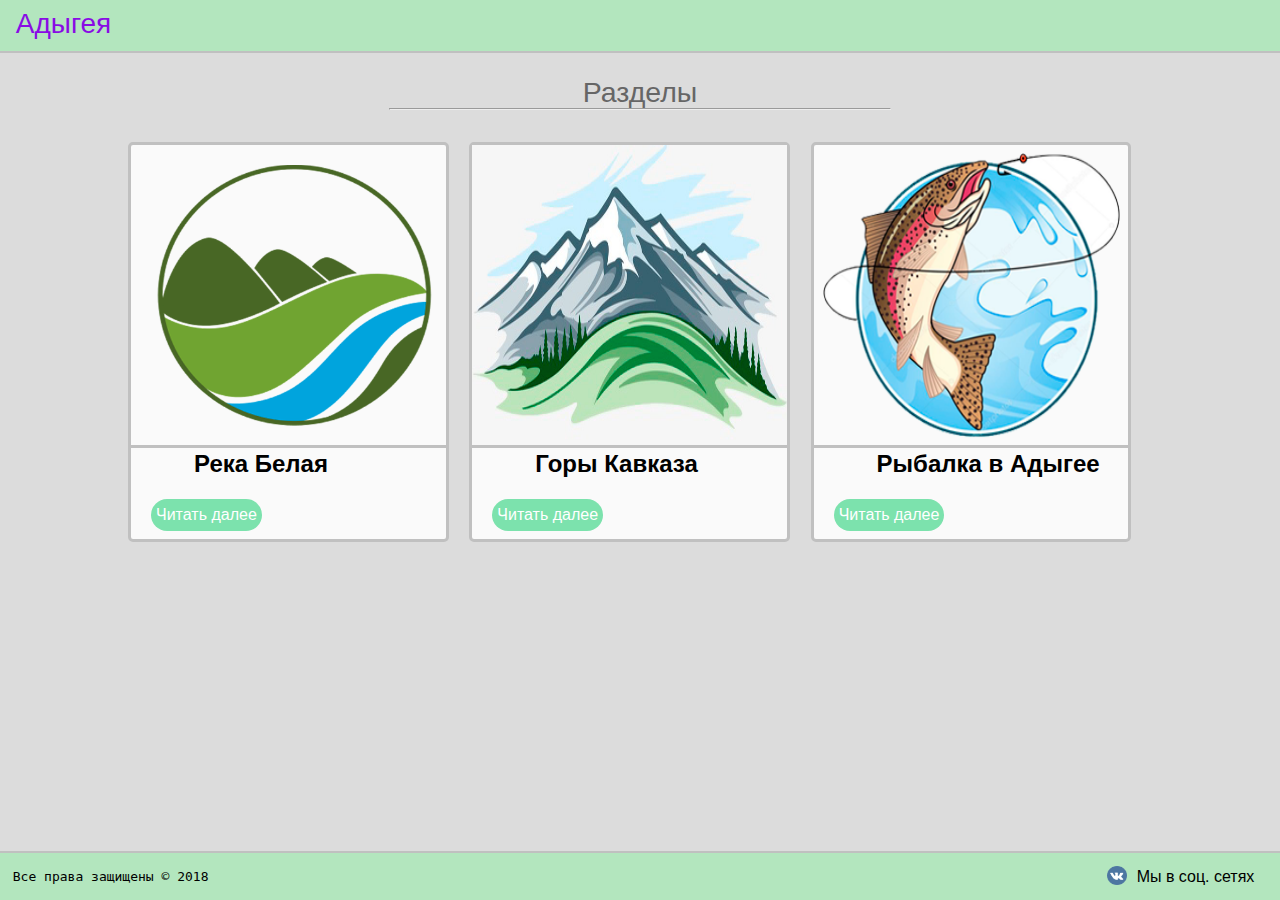
<file: Adigeya/index.html>
<!DOCTYPE html>
<html>
<head>
<meta http-equiv="Content-Type" content="text/html ; charset=UTF-8" />
<meta name = "keywords" content="test, site, website"/>
<meta name="description" content="ХАЙ"/>
<link href="css/Style.css" rel="stylesheet" type="text/css"/>
<link href="image/favicon.ico" rel="shortcut icon" type="umage/x-icon" />
<script src="https://ajax.googleapis.com/ajax/libs/jquery/1.11.0/jquery.min.js"></script>
<!-- скрипт шапки-->
<script>
$(window).scroll(function() {
if ($(this).scrollTop() > 1){
$('header').addClass("sticky");
}
else{
$('header').removeClass("sticky");
}
});
</script>
<script>
$(window).scroll(function() {
if ($(this).scrollTop() > 1){
$('footer').addClass("sticky");
}
else{
$('footer').removeClass("sticky");
}
});
</script>
<title>Республика Адыгея</title>
</head>
<body>
  <div id="page-wrap">
<header>

  <a href="index.html" title="На главную " id="logo">Адыгея</a>

</header>
</div>
<center>
<div class="clear"><br /></div>
<div id="menu"> Разделы <hr /></div>
<div id="menuHrefs"></div>
 <a href=""> </a>
</center>
<div id="wrapper">
  <div id="arcticles">
    <article id="whiteriver">
   <img src="Image/whiteriver.png"/>
   <h2>Река Белая</h2>
   <a href="whiteriver.html">Читать далее</a>
    </article>
    <article id="mountains">
      <img src="Image/mountains.png"/>
      <h2>Горы Кавказа</h2>
      <a href="mountains.html">Читать далее</a>
    </article>
    <article id="fishing">
      <img src="Image/fishing.png"/>
      <h2>Рыбалка в Адыгее</h2>
      <a href="fishing.html">Читать далее</a>
    </article>
  </div>
</div>
<div class="content"> <span>
</span> </div>

<footer>
<span class="left">Все права защищены &copy; 2018</span>
<a href="rat.html" target="_blank"><span class="right"> Мы в соц. сетях <img src="Image/vk.png"
  alt="ВК" title="Мы вконтакте"/> </span></a>
</footer>
</body>
</html>
</file>
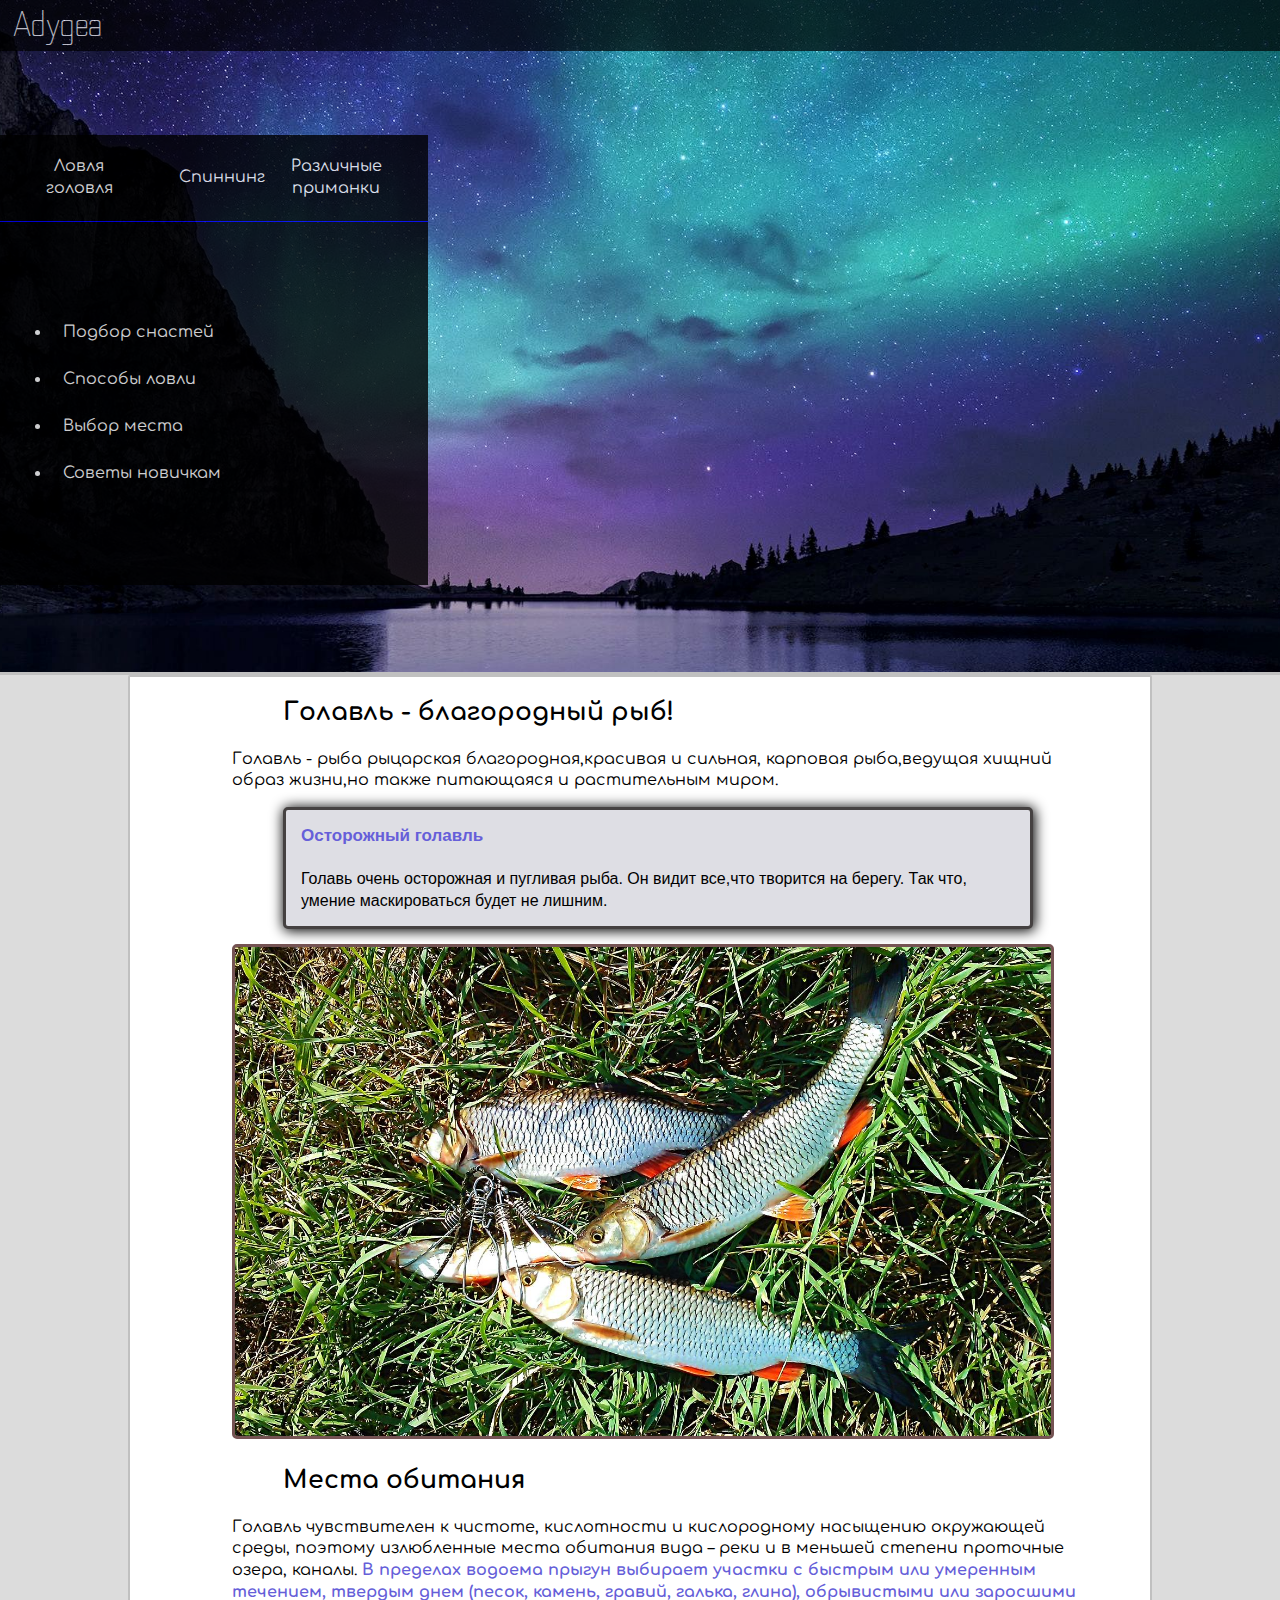
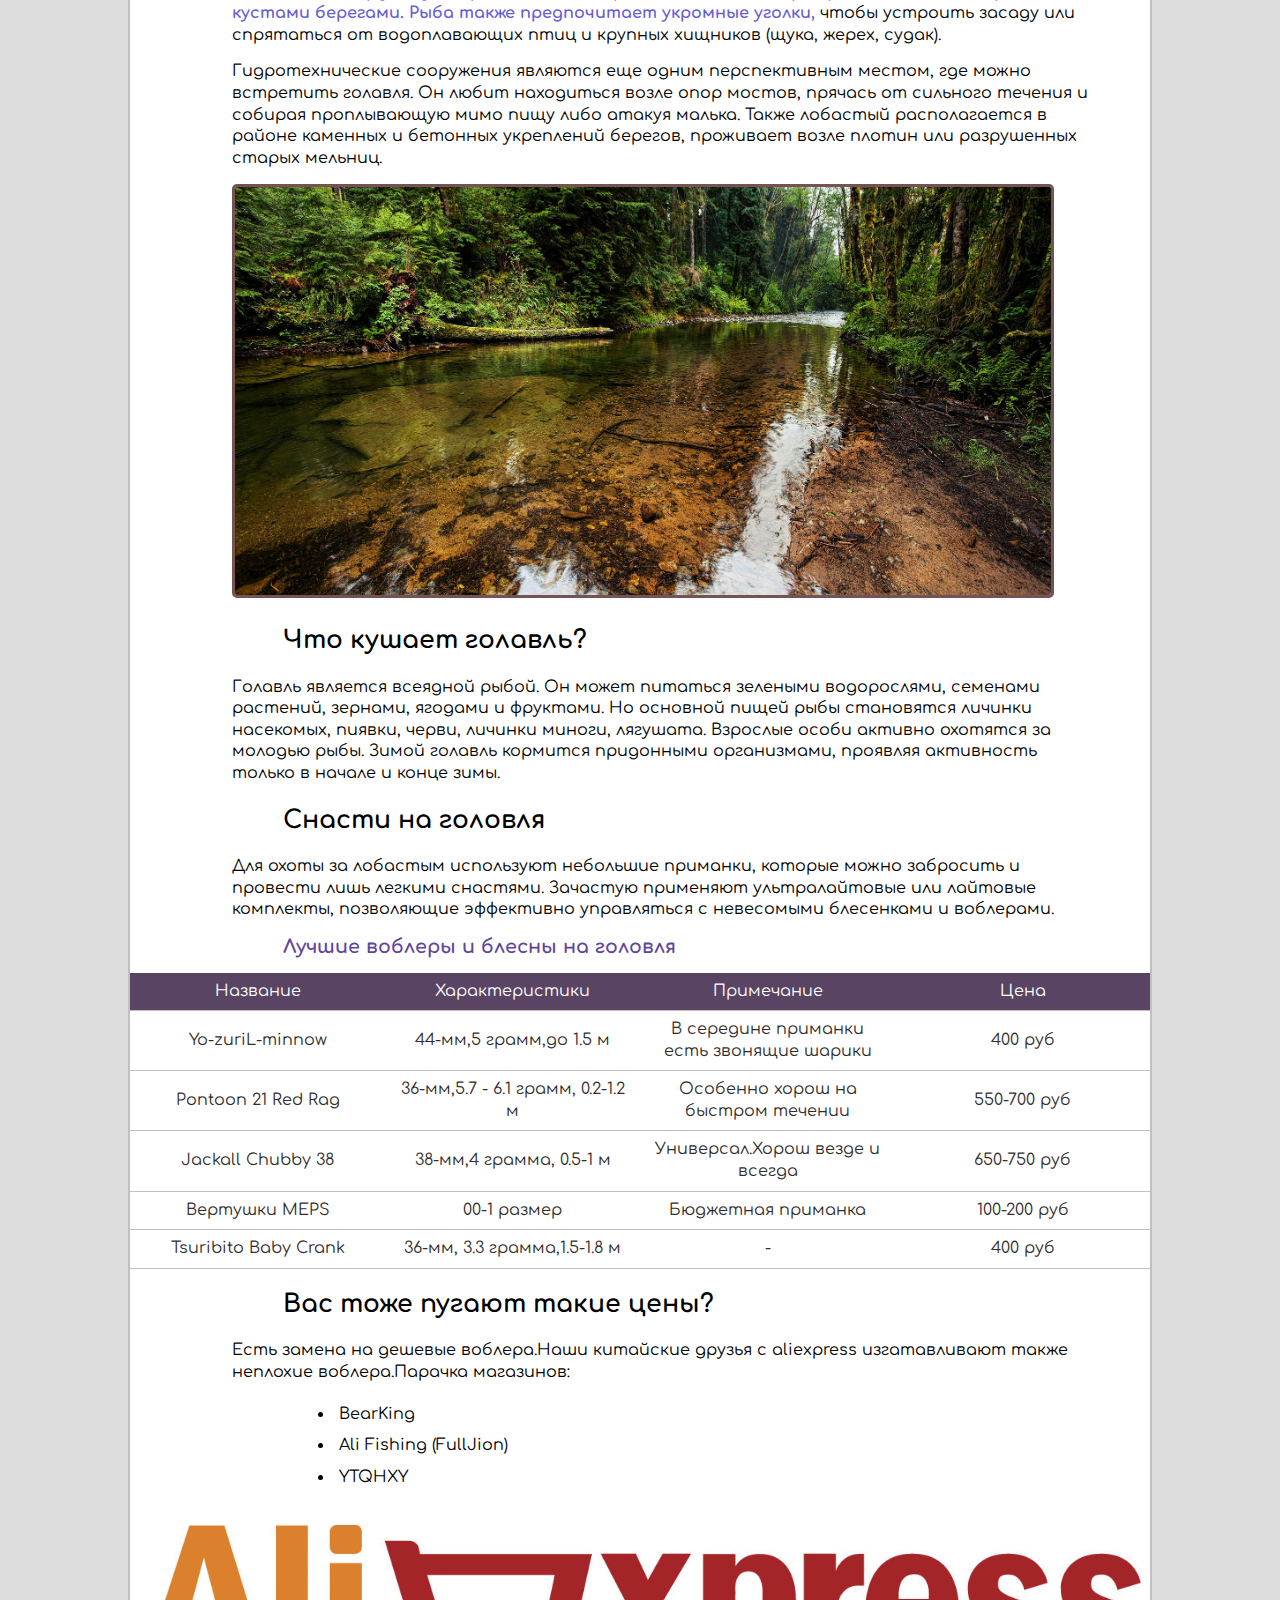
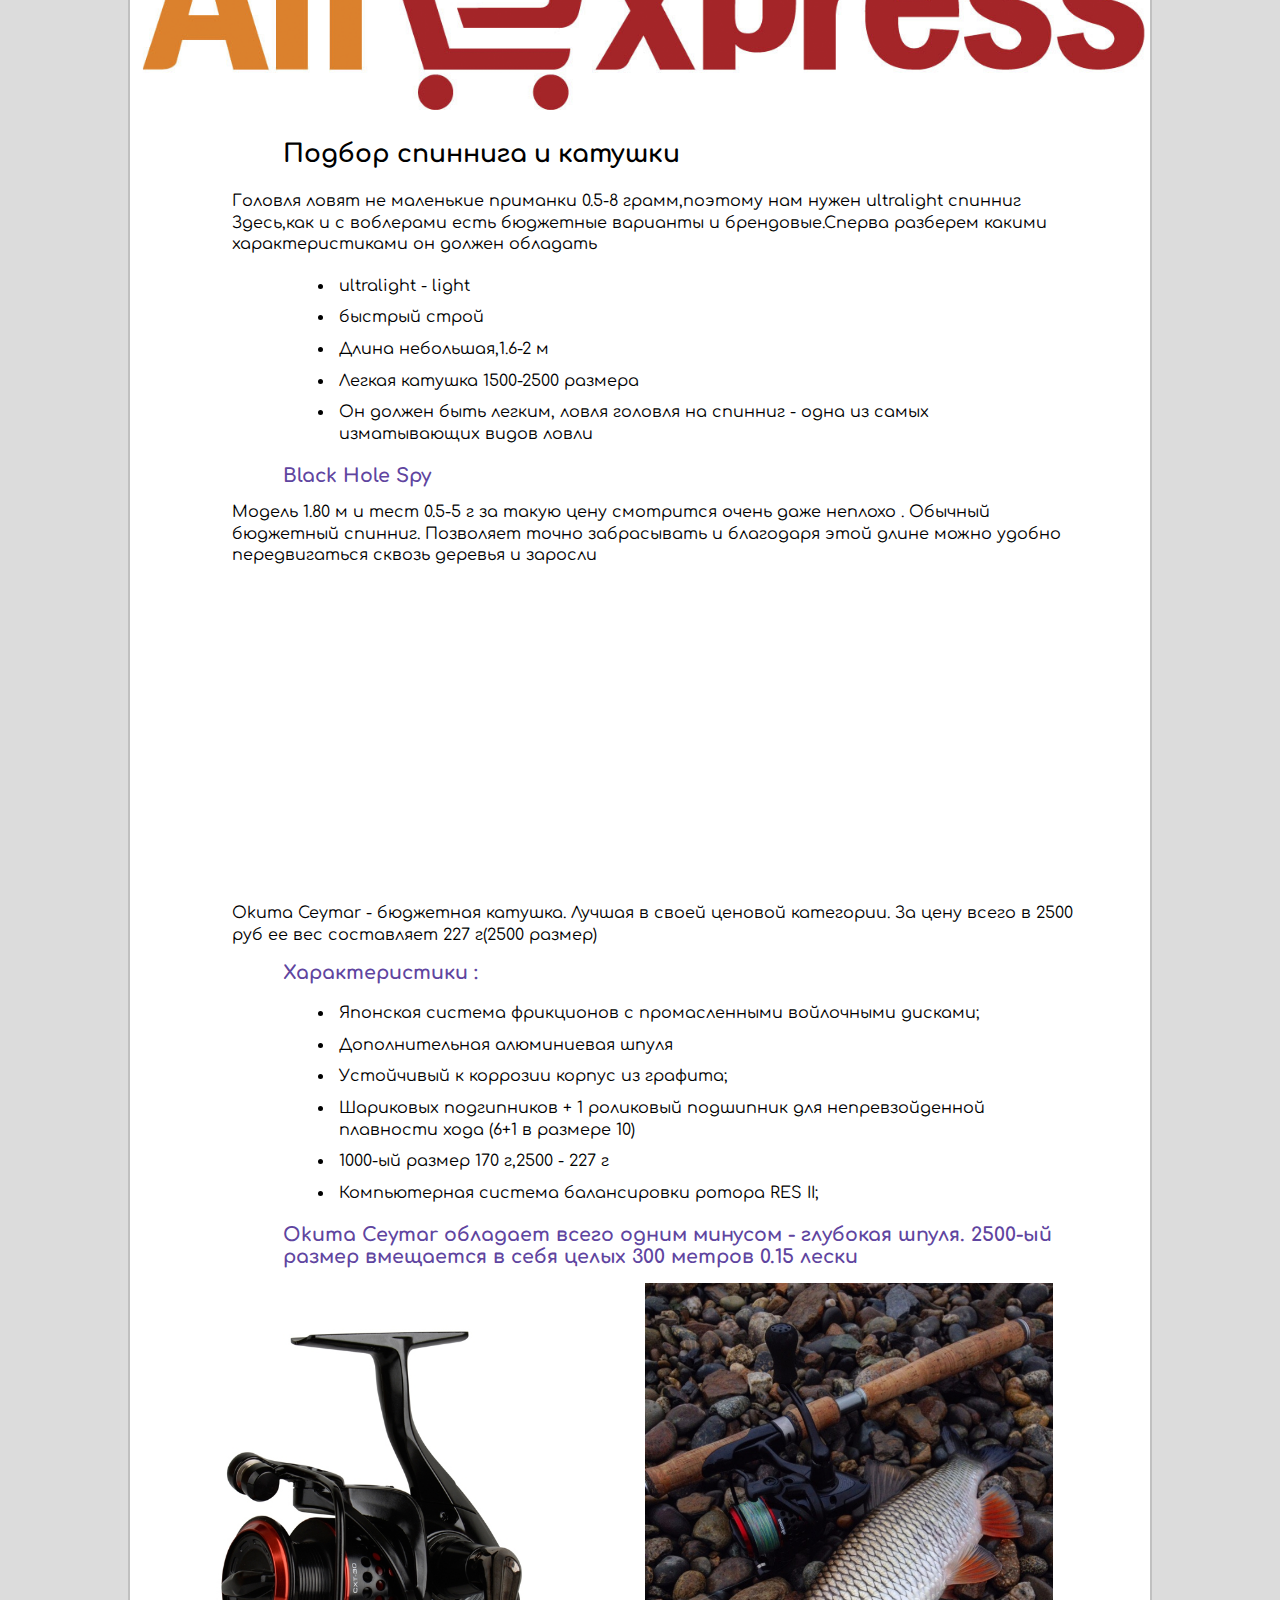
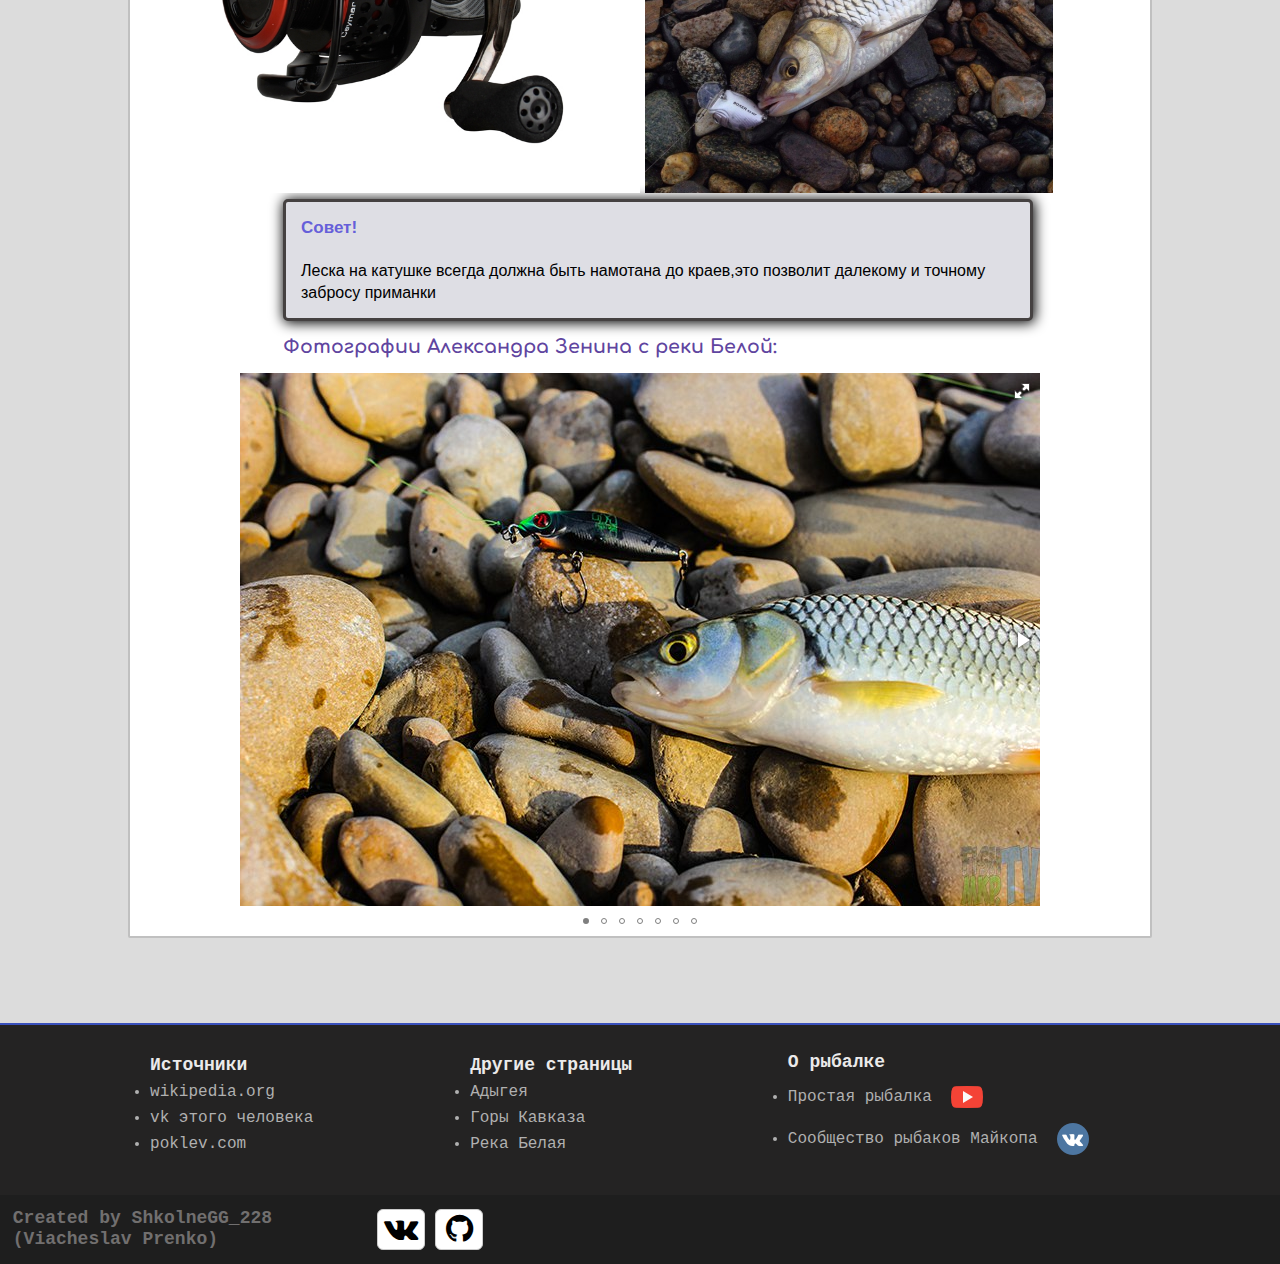
<file: Adigeya/fishing.html>
<!DOCTYPE html>
<html>
<head>
	<meta http-equiv="Content-Type" content="text/html ; charset=UTF-8" />
	<meta name = "keywords" content="test, site, website"/>
	 <link href="css/fotorama.css" rel="stylesheet">
	<link href="css/fishing.css" rel="stylesheet" type="text/css"/>
	<link href="Image/favicon.ico" rel="shortcut icon" type="umage/x-icon" />

  <meta charset="utf-8">
  <meta name="viewport" content="width=device-width">

  <script src="https://code.jquery.com/jquery-1.10.2.min.js"></script>

  <script src="js/fotorama.js"></script>
</head>
	<title>Рыбалка</title>
</head>
<body>
	<header>
		<a href="index.html" title="На главную " id="logo">Adygea</a>
				</header>
				<div class="content">
					<article class="logopic"></article>
					<div class="box">
						<table>
							<thead>
								<tr>
									<td>Ловля головля</td>
									<td>Спиннинг</td>
									<td>Различные приманки</td>
								</tr>
							</thead>
							<tbody>
								<tr>
									<td>
										<ul>
											<li >Подбор снастей</li>
											<li >Способы ловли</li>
											<li>Выбор места</li>
											<li>Советы новичкам</li>
										</ul>
									</td>
								</tr>
							</tbody>
						</table>
					</div>
				</div> 
				<div class="fishing">
					<div class="Golavl">
						<h3>Голавль - благородный рыб!</h3>
						<p>Голавль - рыба рыцарская благородная,красивая и сильная,
							карповая рыба,ведущая хищний образ жизни,но также питающаяся
							и растительным миром.
							<div id="advice">
								<h4>Осторожный голавль</h4> <br>
								Голавь очень осторожная и пугливая рыба. Он видит все,что творится на берегу. Так что, умение маскироваться будет не лишним.
							</div>
						</p>
						<article class="golavl1">
							<img src="Image/golavl1.jpg" alt="Голавль"></img>
						</article>
						<h3>Места обитания</h3>
						<p>Голавль чувствителен к чистоте, кислотности и кислородному насыщению окружающей среды, поэтому излюбленные места обитания вида – реки и в меньшей степени проточные озера, каналы. <b>В пределах водоема прыгун выбирает участки с быстрым или умеренным течением, твердым днем (песок, камень, гравий, галька, глина), обрывистыми или заросшими кустами берегами. Рыба также предпочитает укромные уголки,</b>  чтобы устроить засаду или спрятаться от водоплавающих птиц и крупных хищников (щука, жерех, судак).</p>
						<p>Гидротехнические сооружения являются еще одним перспективным местом, где можно встретить голавля. Он любит находиться возле опор мостов, прячась от сильного течения и собирая проплывающую мимо пищу либо атакуя малька. Также лобастый располагается в районе каменных и бетонных укреплений берегов, проживает возле плотин или разрушенных старых мельниц.</p>
						<article class="place_golavl">
							<img src="Image/placegolavl.jpg" alt="Место стояния головля">
						</article>
						<h3>Что кушает голавль?</h3>
						<p>Голавль является всеядной рыбой. Он может питаться зелеными водорослями, семенами растений, зернами, ягодами и фруктами. Но основной пищей рыбы становятся личинки насекомых, пиявки, черви, личинки миноги, лягушата. Взрослые особи активно охотятся за молодью рыбы. Зимой голавль кормится придонными организмами, проявляя активность только в начале и конце зимы.</p>
						<h3>Снасти на головля</h3>
						<p>Для охоты за лобастым используют небольшие приманки, которые можно забросить и провести лишь легкими снастями. Зачастую применяют ультралайтовые или лайтовые комплекты, позволяющие эффективно управляться с невесомыми блесенками и воблерами.
						</p>
						<h2>Лучшие воблеры и блесны на головля</h2>
						<div class="tab_vobler">
							<table>
								<thead>
									<tr>
										<td>Название</td>
										<td>Характеристики</td>
										<td>Примечание</td>
										<td>Цена</td>
									</tr>
								</thead>
								<tbody>
									<tr>
										<td>Yo-zuriL-minnow</td>
										<td>44-мм,5 грамм,до 1.5 м</td>
										<td>В середине приманки есть звонящие шарики</td>
										<td>400 руб</td>
									</tr>
									<tr>
										<td>Pontoon 21 Red Rag</td>
										<td>36-мм,5.7 - 6.1 грамм, 0.2-1.2 м</td>
										<td>Особенно хорош на быстром течении</td>
										<td>550-700 руб</td>
									</tr>
									<tr>
										<td>Jackall Chubby 38</td>
										<td>38-мм,4 грамма, 0.5-1 м</td>
										<td>Универсал.Хорош везде и всегда</td>
										<td>650-750 руб</td>
									</tr>
									<tr>
										<td>Вертушки MEPS</td>
										<td>00-1 размер</td>
										<td>Бюджетная приманка</td>
										<td>100-200 руб</td>
									</tr>
									<tr>
										<td>Tsuribito Baby Crank</td>
										<td>36-мм, 3.3 грамма,1.5-1.8 м</td>
										<td>-</td>
										<td>400 руб</td>
									</tr>
								</tbody>
							</table>
						</div>
						<h3>Вас тоже пугают такие цены?</h3>
						<p>Есть замена на дешевые воблера.Наши китайские друзья с aliexpress изгатавливают также
							неплохие воблера.Парачка магазинов:
							<ul  >
								<a href="https://rib.li/nlp1" target="_blank"><li>BearKing</li></a>
								<a href="https://rib.li/E8AV" target="_blank"> <li>Ali Fishing (FullJion)</li> </a>
								<a href="https://rib.li/sZtr" target="_blank"><li>YTQHXY</li></a>
							</ul>
						</p>
						<img src="Image/aliexpress.png" alt="">
						<h3>Подбор спиннига и катушки</h3>
						<p>Головля ловят не маленькие приманки 0.5-8 грамм,поэтому нам нужен ultralight спинниг
							Здесь,как и с воблерами есть бюджетные варианты и брендовые.Сперва разберем какими характеристиками он должен обладать
							<ul>
								<li>ultralight - light</li>
								<li>быстрый строй</li>
								<li>Длина небольшая,1.6-2 м</li>
								<li>Легкая катушка 1500-2500 размера</li>
								<li>Он должен быть легким, ловля головля на спинниг - одна из самых изматывающих видов ловли</li>
							</ul>
						</p>
						<h2>Black Hole Spy</h2>
						<p>Модель 1.80 м и тест 0.5-5 г за такую цену смотрится очень даже неплохо
						. Обычный бюджетный спинниг. Позволяет точно забрасывать и благодаря этой длине можно удобно передвигаться сквозь деревья и заросли</p>
					</p>
					<iframe width="560" height="315" src="https://www.youtube.com/embed/PdCE1hOpEAk" frameborder="0" allow="accelerometer; autoplay; encrypted-media; gyroscope; picture-in-picture" allowfullscreen></iframe>
					<p>Okuma Ceymar - бюджетная катушка. Лучшая в своей ценовой категории. За цену всего в 2500 руб ее вес составляет 227 г(2500 размер)</p>
					<h2>Характеристики :</h2>
					<ul>
						<li>Японская система фрикционов с промасленными войлочными дисками;</li>
						<li>Дополнительная алюминиевая шпуля</li>
						<li>Устойчивый к коррозии корпус из графита;</li>
						<li>Шариковых подгипников + 1 роликовый подшипник для непревзойденной плавности хода (6+1 в размере 10)</li>
						<li>1000-ый размер 170 г,2500 - 227 г</li>
						<li>Компьютерная система балансировки ротора RES II;</li>
					</ul>
					<h2>Okuma Ceymar обладает всего одним минусом - глубокая шпуля. 2500-ый размер вмещается в себя целых 300 метров 0.15 лески</h2>					
					<img src="Image/okuma.jpg" width=50% alt="Okuma">
					<img src="Image/okuma2.jpg" alt="Ceymar" width="40%" id="ok2">
					<div id="advice">
						<h4>Совет!</h4><br>
						Леска на катушке всегда должна быть намотана до краев,это позволит далекому и точному забросу приманки
					</div>
					<h2>Фотографии <a href="https://vk.com/z3n1n"> Александра Зенина </a> с реки Белой:</h2>
			<div class="fotorama" align="center" width=90%
			data-allowfullscreen="true">
			<img src="Image/imf2.jpg">
			<img src="Image/imf7.jpg">
			<img src="Image/imf4.jpg">
			<img src="Image/imf6.jpg">
			<img src="Image/imf8.jpg">
			<img src="Image/imf10.jpg">
			<img src="Image/imf11.jpg">
		</div>
				</div>
			</div>
			<div class="somepixels"></div>
			<footer>
				<div class="tabfooter">
					<table>
						<tbody>
							<tr>
								<td>
									Источники
									<a href="https://www.wikipedia.org"target="_blank"><li>wikipedia.org</li></a>
									<a href="https://vk.com/z3n1n"target="_blank"><li>vk этого человека</li></a>
									<a href="https://poklev.com/vidy-ryb/presnovodnye/golavl" target="_blank"><li>poklev.com</li></a>
								</td>
								<td>Другие страницы
									<a href="index.html"><li>Адыгея</li></a>
									<a href="mountains.html"><li>Горы Кавказа</li></a>
									<a href="whiteriver.html"><li>Река Белая</li></a>
								</td>
								<td>
									О рыбалке
									<a href="https://is.gd/MCrh4o"target="_blank"><li>Простая рыбалкa <img src="Image/youtube.png" alt="">  </li></a>
									<a href="https://vk.com/maykopfish"target="_blank"> <li>Сообщество рыбаков Майкопа <img src="Image/vk.png" alt=""> </li> </a>
								</td>
							</tr>
						</tbody>
					</table>
				</div>
				<div class="OWN">
					<h3>Сreated by ShkolneGG_228 (Viacheslav Prenko)</h3>
					<div class="buttons">
						<div class="social vk">
							<a href="https://vk.com/shkolnegg_228" target="_blank"> <i class="fa fa-vk fa-2x"></i> </a>
						</div>
						<div class="social github">
							<a href="https://github.com/ShkolneGG228" target="_blank"><i class="fa fa-github fa-2x"></i></a>
						</div>
					</div>
				</div>
			</footer>
		</body>
		</html>
</file>
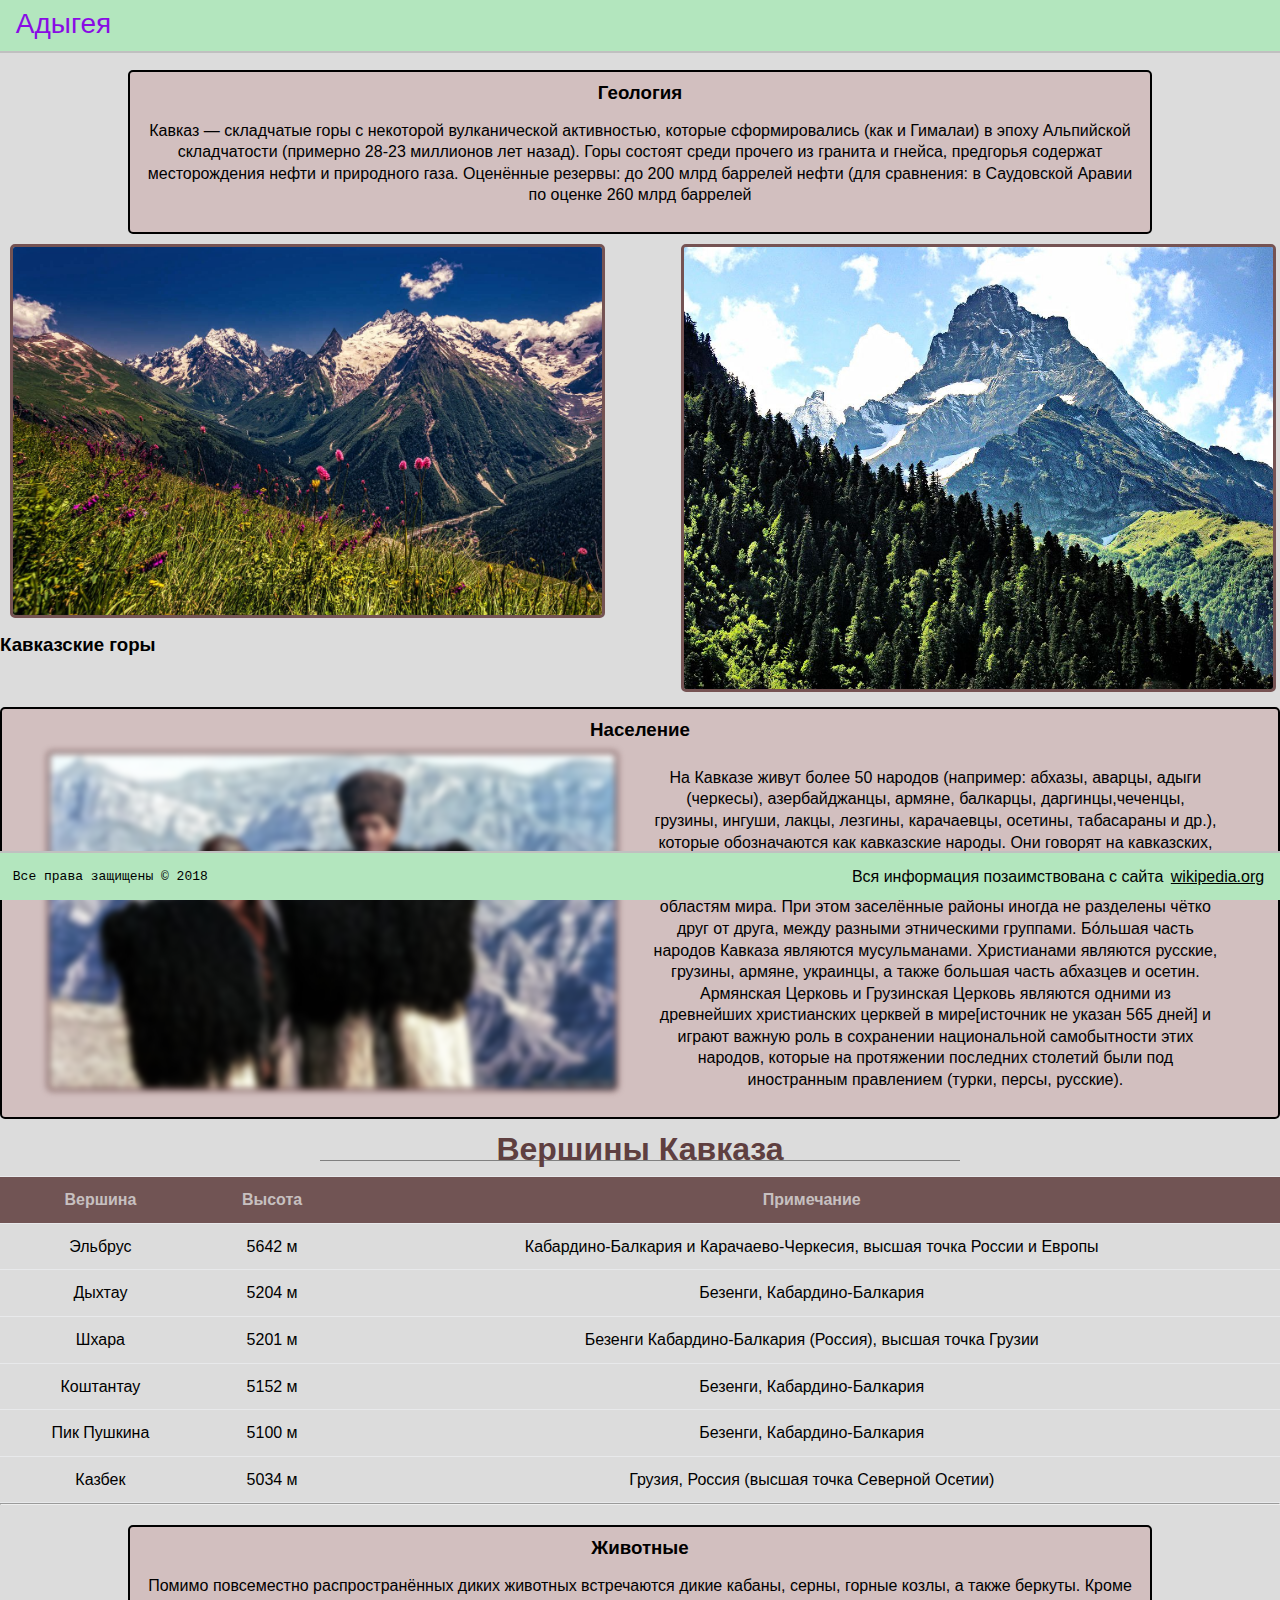
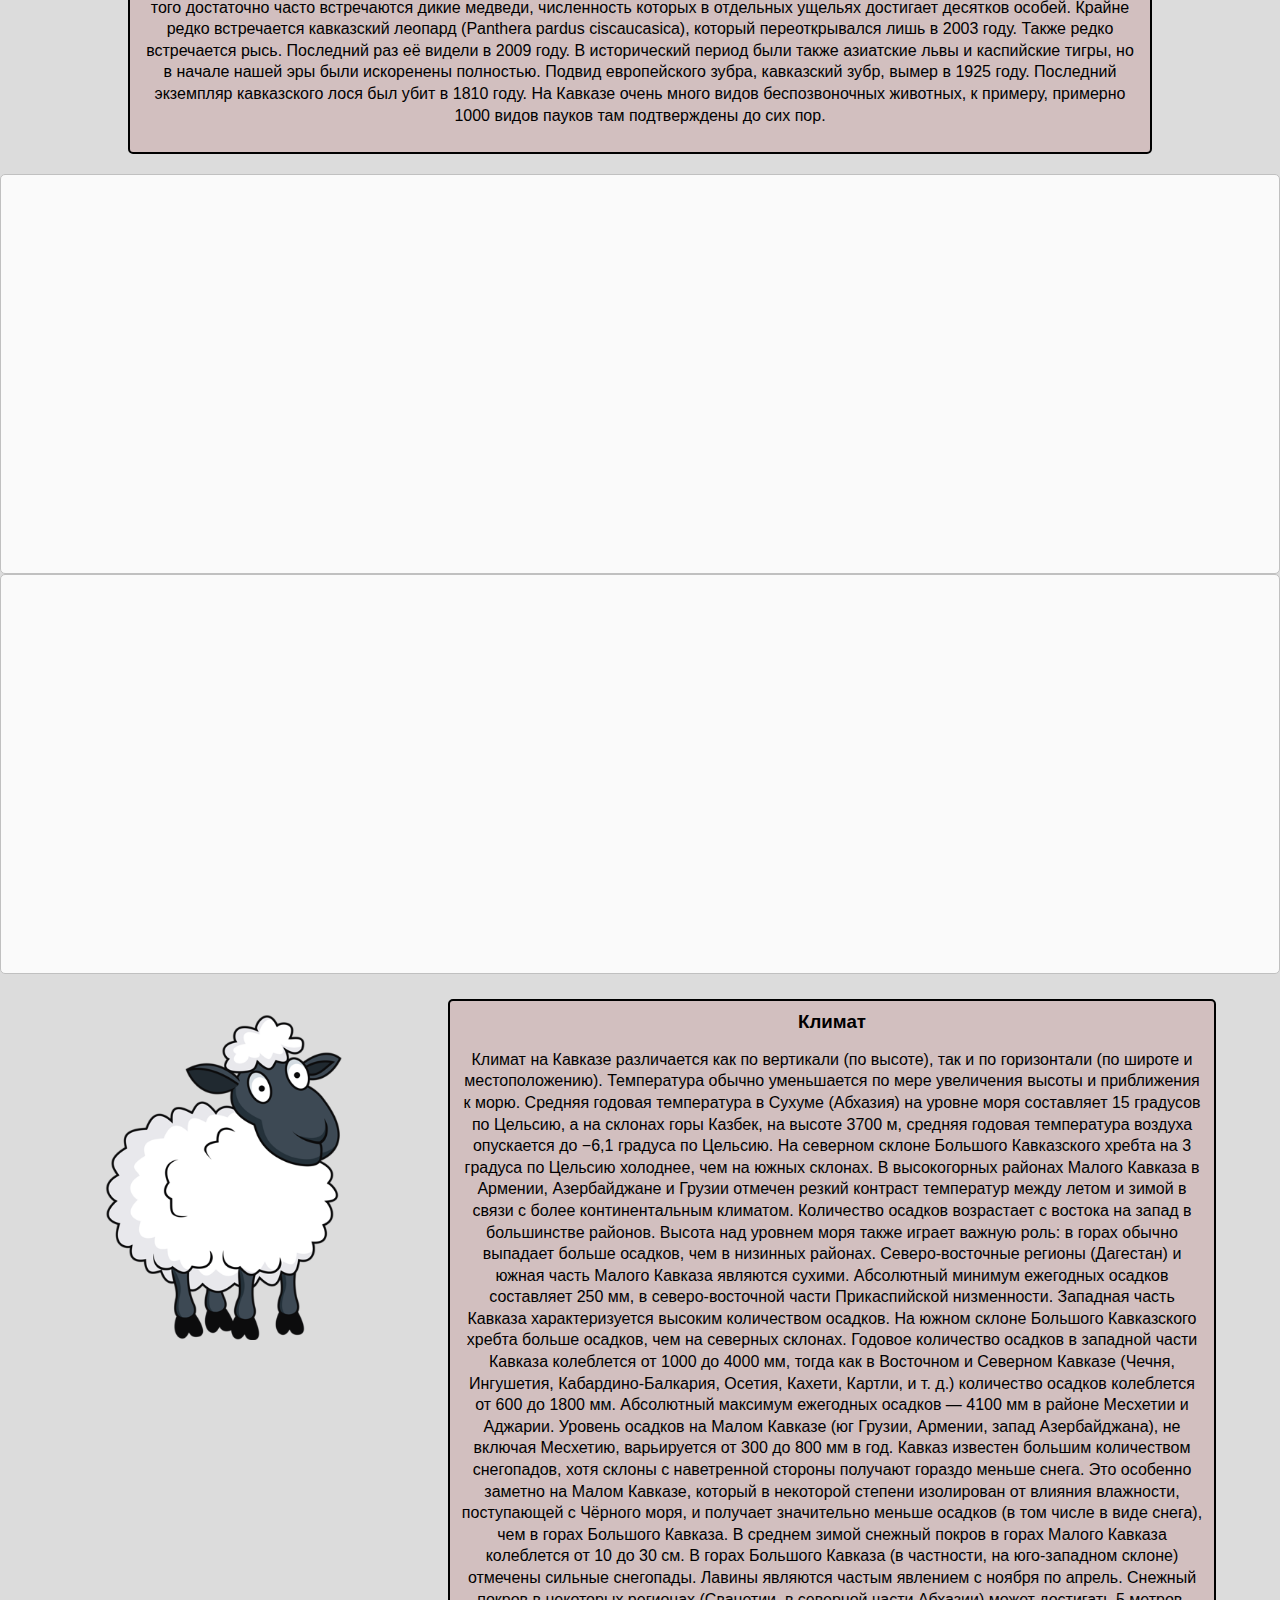
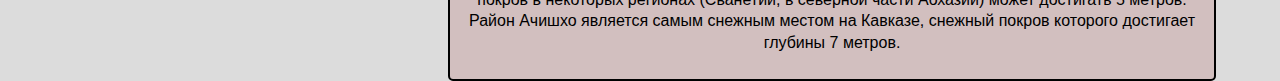
<file: Adigeya/mountains.html>
<!DOCTYPE html>
<html>
<head>
<meta http-equiv="Content-Type" content="text/html ; charset=UTF-8" />
<meta name = "keywords" content="test, site, website"/>
<meta name="description" content="ХАЙ"/>
<link href="css/mountains.css" rel="stylesheet" type="text/css"/>
<link href="image/favicon.ico" rel="shortcut icon" type="umage/x-icon" />
<script src="https://ajax.googleapis.com/ajax/libs/jquery/1.11.0/jquery.min.js"></script>
<!-- скрипт шапки-->
<script>
$(window).scroll(function() {
if ($(this).scrollTop() > 1){
$('header').addClass("sticky");
}
else{
$('header').removeClass("sticky");
}
});
</script>
<script>
$(window).scroll(function() {
if ($(this).scrollTop() > 1){
$('footer').addClass("sticky");
}
else{
$('footer').removeClass("sticky");
}
});
</script>
<script>
jQuery( window ).scroll(function() {
    var pos = jQuery( window ).scrollTop() / 2;
    jQuery('river').css({backgroundPosition: 'left -' + pos + 'px'});
});</script>
<script>
$(document).ready(function(){
    $window = $(window);
$('div[data-type="background"]').each(function(){
     var $bgobj = $(this);
 $(window).scroll(function() {
        var yPos = -($window.scrollTop() / $bgobj.data('speed'));
        var coords = '50% '+ yPos + 'px';
        $bgobj.css({ backgroundPosition: coords });
    });
 });s
});
</script>
<script type="text/javascript">
  function playAudio(){
var myAudio = new Audio;
myAudio.src = "sound/sheep.mp3";
myAudio.play();
}
jQuery(function(){
$('#myLink').click(function(){
playAudio();
});
});
</script>
<title>Горы Кавказа</title>
</head>
<body>
  <div id="page-wrap">
<header>

  <a href="index.html" title="На главную " id="logo">Адыгея</a>
</header>
</div>
<div class="somepixels"></div>
<div class="content">
<section id="Geology">
  <h3>Геология</h3>
  <p>
    Кавказ — складчатые горы с некоторой вулканической активностью, которые сформировались (как и Гималаи) в эпоху Альпийской складчатости (примерно 28-23 миллионов лет назад). Горы состоят среди прочего из гранита и гнейса, предгорья содержат месторождения нефти и природного газа. Оценённые резервы: до 200 млрд баррелей нефти (для сравнения: в Саудовской Аравии по оценке 260 млрд баррелей
  </p>
</section>
</div>
<div class="mountains">
  <article class="mountain1">
    <img src="Image/mountain1.jpg" >
  </article>
  <article class="mountain2">
    <img src="Image/mountain2.jpg" >
  </article>
  <h3>Кавказские горы</h3>
</div>
<div class="content">
<section id="pupil">
  <h3>Население</h3>
  <p>
    На Кавказе живут более 50 народов (например: абхазы, аварцы, адыги (черкесы), азербайджанцы, армяне, балкарцы, даргинцы,чеченцы, грузины, ингуши, лакцы, лезгины, карачаевцы, осетины, табасараны и др.), которые обозначаются как кавказские народы. Они говорят на кавказских, индоевропейских, а также алтайских языках. Этнографически и лингвистически кавказский регион можно отнести к самым интересным областям мира. При этом заселённые районы иногда не разделены чётко друг от друга, между разными этническими группами.

Бо́льшая часть народов Кавказа являются мусульманами. Христианами являются русские, грузины, армяне, украинцы, а также большая часть абхазцев и осетин. Армянская Церковь и Грузинская Церковь являются одними из древнейших христианских церквей в мире[источник не указан 565 дней] и играют важную роль в сохранении национальной самобытности этих народов, которые на протяжении последних столетий были под иностранным правлением (турки, персы, русские).
  </p>
  <article >
    <img src="Image/citinez.jpg">
  </article>
</section>
</div>
<div class="somesomepixels"></div>
<div class="content">
  <div class="mount">
    <h1>Вершины Кавказа</h1>
    <table>
      <thead>
        <tr>
          <td>Вершина</td>
          <td>Высота</td>
          <td>Примечание</td>
        </tr>
      </thead>
      <tbody>
      <tr>
        <td>Эльбрус</td>
        <td>5642 м</td>
        <td>Кабардино-Балкария и Карачаево-Черкесия, высшая точка России и Европы</td>
      </tr>
      <tr>
        <td>Дыхтау</td>
        <td>5204 м</td>
        <td>Безенги, Кабардино-Балкария</td>
      </tr>
      <tr>
        <td>Шхара</td>
        <td>5201 м</td>
        <td>Безенги Кабардино-Балкария (Россия), высшая точка Грузии</td>
      </tr>
      <tr>
        <td>Коштантау</td>
        <td>5152 м</td>
        <td>Безенги, Кабардино-Балкария</td>
      </tr>
      <tr>
        <td>Пик Пушкина</td>
        <td>5100 м</td>
        <td>Безенги, Кабардино-Балкария</td>
      </tr>
      <tr>
        <td>Казбек</td>
        <td>5034 м</td>
        <td>Грузия, Россия (высшая точка Северной Осетии)</td>
      </tr>
    </tbody>
    </table>
  </div>
  <hr>
</div>
<div class="somesomepixels"></div>
<div class="content">
  <section id="animals">
    <h3>Животные</h3>
    <p>Помимо повсеместно распространённых диких животных встречаются дикие кабаны, серны, горные козлы, а также беркуты. Кроме того достаточно часто встречаются дикие медведи, численность которых в отдельных ущельях достигает десятков особей. Крайне редко встречается кавказский леопард (Panthera pardus ciscaucasica), который переоткрывался лишь в 2003 году. Также редко встречается рысь. Последний раз её видели в 2009 году. В исторический период были также азиатские львы и каспийские тигры, но в начале нашей эры были искоренены полностью. Подвид европейского зубра, кавказский зубр, вымер в 1925 году. Последний экземпляр кавказского лося был убит в 1810 году.

На Кавказе очень много видов беспозвоночных животных, к примеру, примерно 1000 видов пауков там подтверждены до сих пор.</p>
  </section>
  <div class="somesomepixels"></div>
</div>
<div class="content">
  <article class="cat">
  </article>
  <article class="goats">
  </article>
</div>
<div class="somesomepixels"></div>
<div class="content">
  <div class="Weather">
    <section>
      <h3>Климат</h3>
      <p>Климат на Кавказе различается как по вертикали (по высоте), так и по горизонтали (по широте и местоположению). Температура обычно уменьшается по мере увеличения высоты и приближения к морю. Средняя годовая температура в Сухуме (Абхазия) на уровне моря составляет 15 градусов по Цельсию, а на склонах горы Казбек, на высоте 3700 м, средняя годовая температура воздуха опускается до −6,1 градуса по Цельсию. На северном склоне Большого Кавказского хребта на 3 градуса по Цельсию холоднее, чем на южных склонах. В высокогорных районах Малого Кавказа в Армении, Азербайджане и Грузии отмечен резкий контраст температур между летом и зимой в связи с более континентальным климатом.

  Количество осадков возрастает с востока на запад в большинстве районов. Высота над уровнем моря также играет важную роль: в горах обычно выпадает больше осадков, чем в низинных районах. Северо-восточные регионы (Дагестан) и южная часть Малого Кавказа являются сухими. Абсолютный минимум ежегодных осадков составляет 250 мм, в северо-восточной части Прикаспийской низменности. Западная часть Кавказа характеризуется высоким количеством осадков. На южном склоне Большого Кавказского хребта больше осадков, чем на северных склонах. Годовое количество осадков в западной части Кавказа колеблется от 1000 до 4000 мм, тогда как в Восточном и Северном Кавказе (Чечня, Ингушетия, Кабардино-Балкария, Осетия, Кахети, Картли, и т. д.) количество осадков колеблется от 600 до 1800 мм. Абсолютный максимум ежегодных осадков — 4100 мм в районе Месхетии и Аджарии. Уровень осадков на Малом Кавказе (юг Грузии, Армении, запад Азербайджана), не включая Месхетию, варьируется от 300 до 800 мм в год.

  Кавказ известен большим количеством снегопадов, хотя склоны с наветренной стороны получают гораздо меньше снега. Это особенно заметно на Малом Кавказе, который в некоторой степени изолирован от влияния влажности, поступающей с Чёрного моря, и получает значительно меньше осадков (в том числе в виде снега), чем в горах Большого Кавказа. В среднем зимой снежный покров в горах Малого Кавказа колеблется от 10 до 30 см. В горах Большого Кавказа (в частности, на юго-западном склоне) отмечены сильные снегопады. Лавины являются частым явлением с ноября по апрель.

  Снежный покров в некоторых регионах (Сванетии, в северной части Абхазии) может достигать 5 метров. Район Ачишхо является самым снежным местом на Кавказе, снежный покров которого достигает глубины 7 метров.</p>
    </section>
  </div>
</div>
<div class="content">
  <a id="myLink" onclick="playAudio();">
    <div class="sheep">
      <img src="Image/sheep.png" alt="">
    </div>
  </a>
</div>
<div class="somepixels"></div>
<footer>
<span class="left">Все права защищены &copy; 2018</span>
<span class="right">Вся информация позаимcтвована с сайта <a href="https://ru.wikipedia.org/wiki/Кавказские_горы">wikipedia.org</a></span>
</footer>
</body>
</html>
</file>
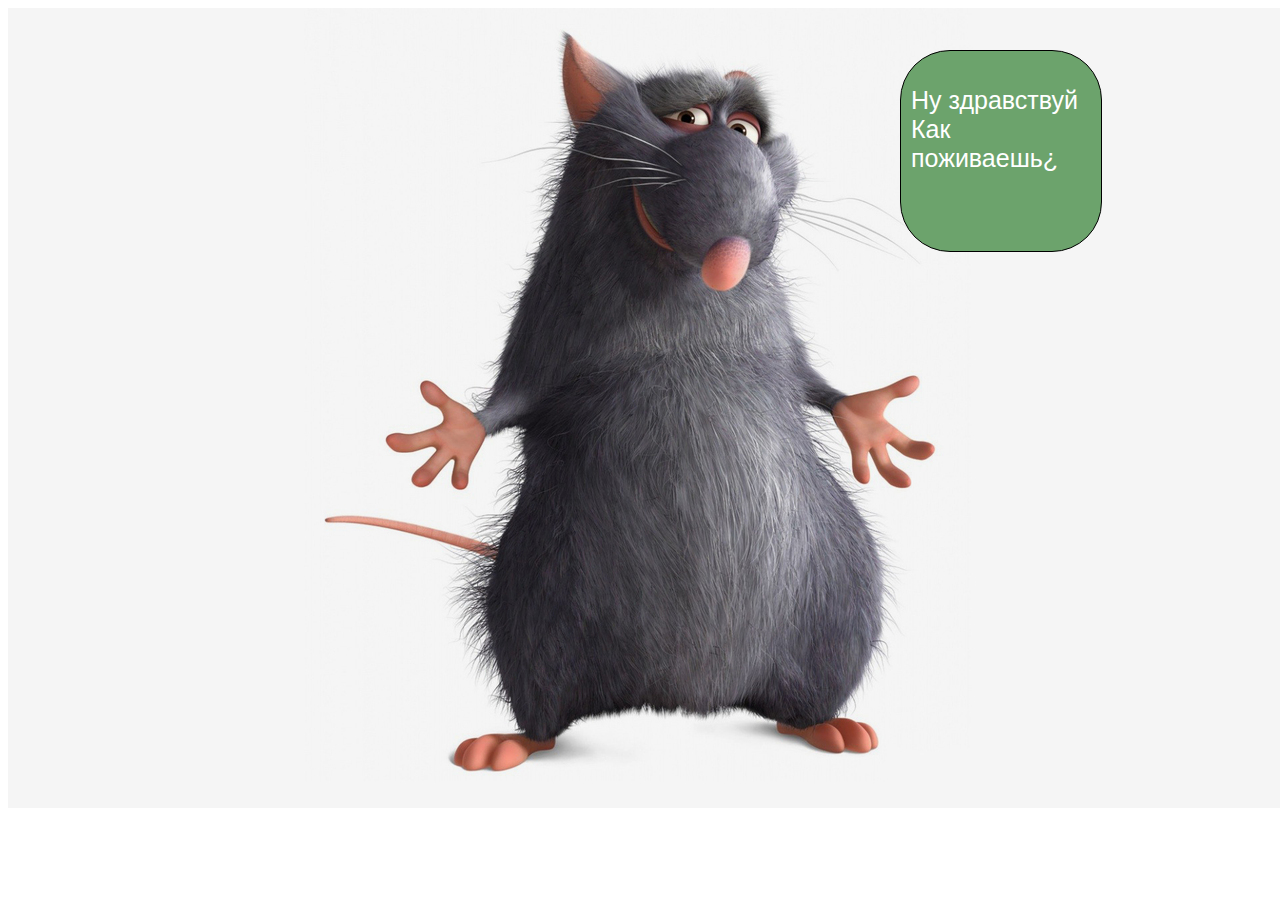
<file: Adigeya/rat.html>
<!DOCTYPE html>
<html lang="en">
<head>
	<meta charset="UTF-8">
	<meta http-equiv="Content-Type" content="text/html ; charset=UTF-8" />
<meta name = "keywords" content="test, site, website"/>
<meta name="description" content="ХАЙ"/>
<link href="css/rat.css" rel="stylesheet" type="text/css"/>
	<title>Ratty</title>
</head>
<body>
	<div class="block">
		<p>Ну здравствуй
    Как поживаешь¿</p>
	</div>
	<img src="Image/rat1.jpg" alt="">
</body>
</html>
</file>
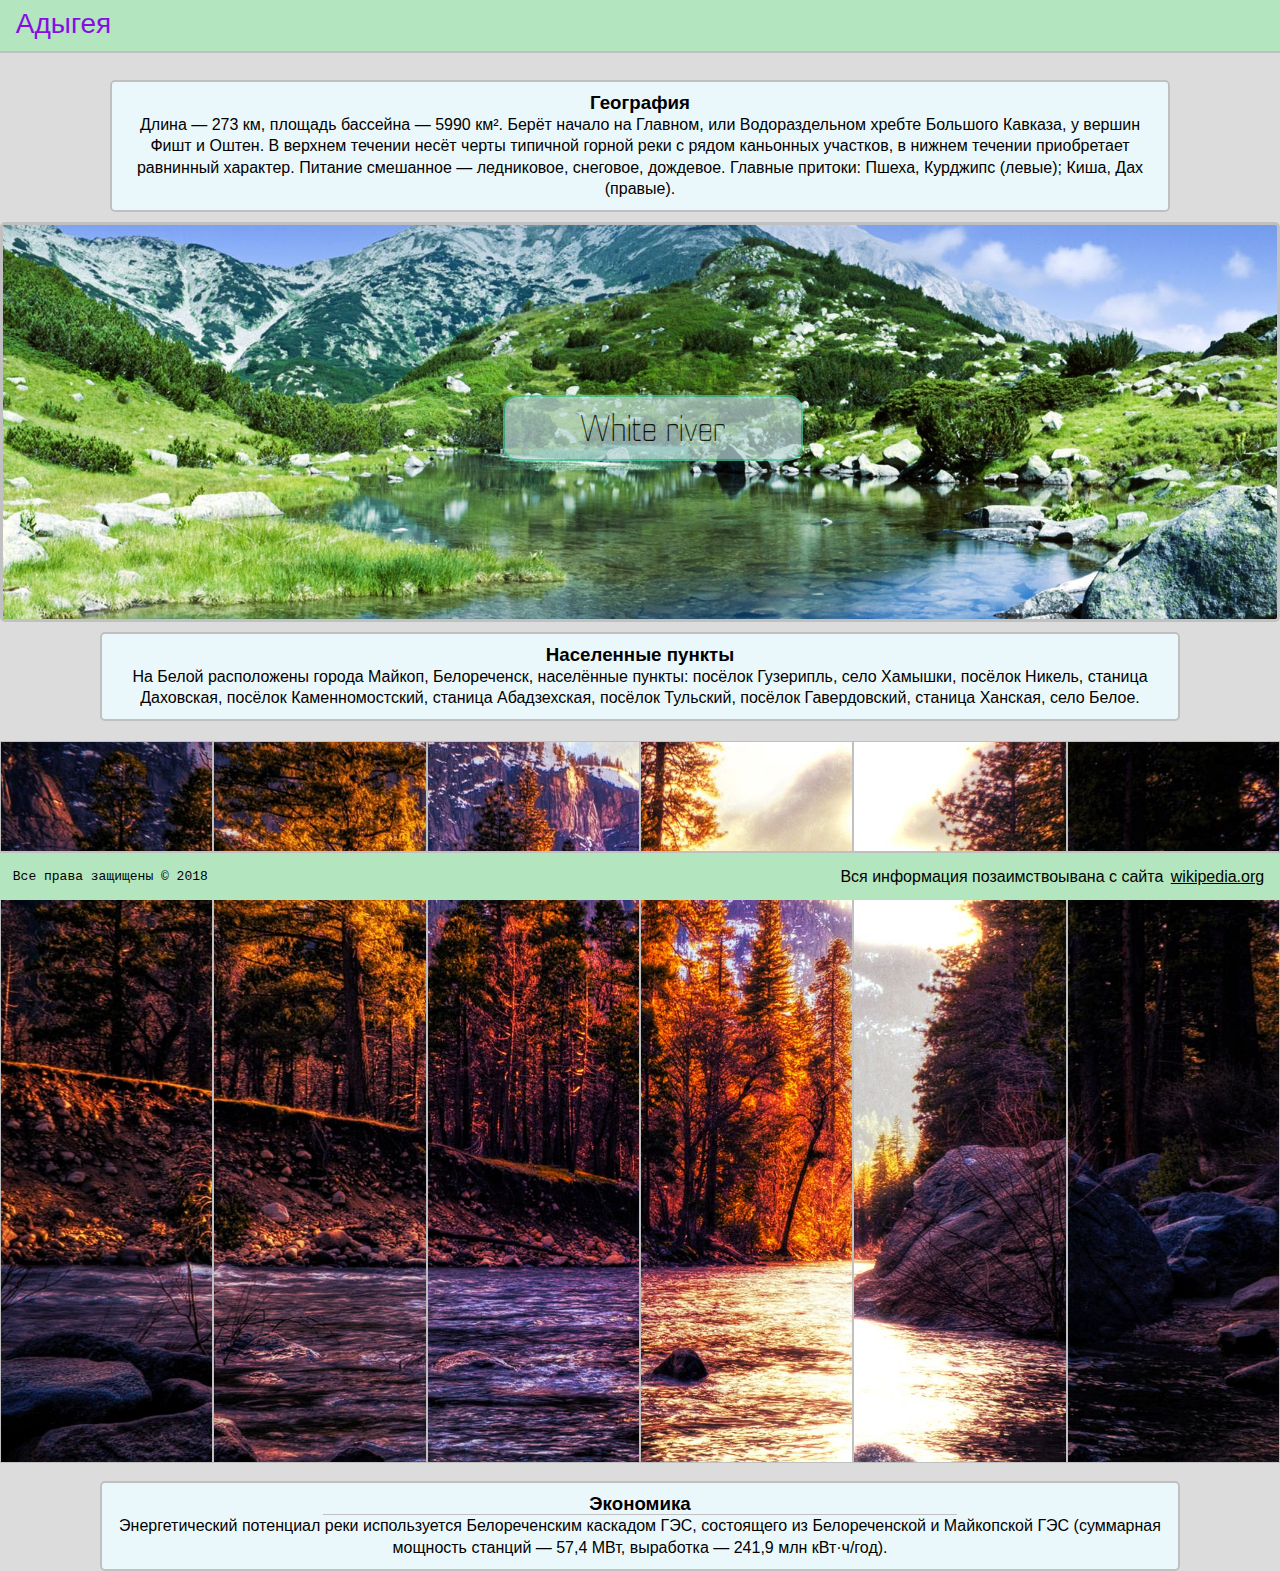
<file: Adigeya/whiteriver.html>
<!DOCTYPE html>
<html>
<head>
<meta http-equiv="Content-Type" content="text/html ; charset=UTF-8" />
<meta name = "keywords" content="test, site, website"/>
<meta name="description" content="ХАЙ"/>
<link href="css/river.css" rel="stylesheet" type="text/css"/>
<link href="image/favicon.ico" rel="shortcut icon" type="umage/x-icon" />
<script src="https://ajax.googleapis.com/ajax/libs/jquery/1.11.0/jquery.min.js"></script>
<!-- скрипт шапки-->
<script>
$(window).scroll(function() {
if ($(this).scrollTop() > 1){
$('header').addClass("sticky");
}
else{
$('header').removeClass("sticky");
}
});
</script>
<script>
$(window).scroll(function() {
if ($(this).scrollTop() > 1){
$('footer').addClass("sticky");
}
else{
$('footer').removeClass("sticky");
}
});
</script>
<script>
jQuery( window ).scroll(function() {
    var pos = jQuery( window ).scrollTop() / 2;
    jQuery('river').css({backgroundPosition: 'left -' + pos + 'px'});
});</script>
<script>
$(document).ready(function(){
    $window = $(window);
$('div[data-type="background"]').each(function(){
     var $bgobj = $(this);
 $(window).scroll(function() {
        var yPos = -($window.scrollTop() / $bgobj.data('speed'));
        var coords = '50% '+ yPos + 'px';
        $bgobj.css({ backgroundPosition: coords });
    });
 });
});
</script>
<title>Река Белая</title>
</head>
<body>
  <div id="page-wrap">
<header>

  <a href="index.html" title="На главную " id="logo">Адыгея</a>
</header>
</div>
<div class="somepixels"></div>
<div class="content">
  <section class="Geografy">
  <h3>География</h3>
  <p>Длина — 273 км, площадь бассейна — 5990 км². Берёт начало на Главном, или Водораздельном хребте Большого Кавказа, у вершин Фишт и Оштен. В верхнем течении несёт черты типичной горной реки с рядом каньонных участков, в нижнем течении приобретает равнинный характер. Питание смешанное — ледниковое, снеговое, дождевое.

Главные притоки: Пшеха, Курджипс (левые); Киша, Дах (правые).</p>
</section>
</div>

<div id="river" data-speed="10" data-type="background">
<article>
  <span>White river</span>
</article>
</div>
<div class="content">
<section class="Pynkts">
  <h3>Населенные пункты</h3>
  <p>На Белой расположены города Майкоп, Белореченск, населённые пункты: посёлок Гузерипль, село Хамышки, посёлок Никель, станица Даховская, посёлок Каменномостский, станица Абадзехская, посёлок Тульский, посёлок Гавердовский, станица Ханская, село Белое.</p>
</section>
</div>
<ul class="folded">
	<li class="folded-itm"></li>
	<li class="folded-itm"></li>
	<li class="folded-itm"></li>
  <li class="folded-itm"></li>
  <li class="folded-itm"></li>
  <li class="folded-itm"></li>

</ul>
<div class="content">
  <div class="river4">
<h3>Экономика</h3>
<p>Энергетический потенциал реки используется Белореченским каскадом ГЭС, состоящего из Белореченской и Майкопской ГЭС (суммарная мощность станций — 57,4 МВт, выработка — 241,9 млн кВт·ч/год).
</p>
</div>
</div>
<footer>
<span class="left">Все права защищены &copy; 2018</span>
<span class="right">Вся информация позаимcтвоывана с сайта <a href="https://bit.ly/2DF6GiJ">wikipedia.org</a></span>
</footer>
</body>
</html>
</file>
<file: Adigeya/css/Style.css>
@charset "UTF-8";
@import url(@import url("https://fonts.googleapis.com/css?family=Raleway:400,200,100,300,500,600,700,800,900");
*{
  margin: 0;
  padding: 0;
  outline: none;
  color: black;
}

html {height: 100%}

body {
  width: 100%;
  height: 100%;
  color:#fff;
  background: #dcdcdc;
  font-size: 1em;
  font-family: "Comic Sans MS", sans-serif;;
  line-height: 135%;
}
a#logo {
    font-size: 28px;
}
a#into #regestration{
  font-size: 20px
}

a{
  color: #fff;
  text-decoration: none; /*подчеркивание ссылок*/
  transition: all.6s ease;
  -moz-transition:all.6s ease;
  -webkit-transition:all.6s ease;
  -ms-transition:all.6s ease;
  padding: 3px;
}

a.active{color:	#2E8B57}

img{
  max-width: 100%;
  height: auto;
  width: auto\9;
}

/* Selecation Block*/

::selection{background: #f58b8b;color:#fff}

.left{float: left}
.right {float: right}
.clear {clear: both}

header,footer {
  width:98%;
  /*background-position: #fff;*/
max-height: 25px;
 /*background-color: #b1bcce;*/
 background-color: #b3e6be;
 float: left;
}
header
{
  border-bottom: 2px solid silver;
  padding: 1%;
  position: fixed;
  z-index: 9999;
  top: 0px;
  left: 0px;
}


header a{
  color: #890ce4;
}

header a:hover {
    color: #fff;
    background-color:#8794a9;
    border-radius: 5px;
  }

  header.sticky {
font-size: 17px;
height: 15px;
background: #9fe2bf;
text-align: left;
vertical-align: middle;
transition: all 0.4s ease;
padding-top: 2px;
}

footer.sticky{
  padding-top: 1px;
  background: #9fe2bf;
  transition: all 0.4s ease;
  text-align: left;
  padding-left: 20px;
}

.content{
  text-align: center;
  color: black;
  margin-left: 100px;
  margin-right: 100px;
}

#wrapper{
  float: left;
  width: 100%;
}

#wrapper #arcticles{
  float: left;
  width: 80%;
  margin-left: 10%;
}

#wrapper #arcticles article{
  float: left;
  width: 31.333%;
  border: 3px solid silver;
  border-radius: 5px;
  box-sizing: border-box;
  background-color: #fafafa;
  margin-right: 2%;
  min-height: 400px;
}
#wrapper #arcticles article img{
  width: 100%;
  height: 300px;
  float: left;
  /*margin-left: 35px;*/
  border-bottom: 3px solid silver;

}
#wrapper #arcticles article  #fishing{
  width: 90%;
  float: left;
  margin-left: 30%;
  margin-top: 5px;
}
#wrapper #arcticles article  #whiteriver{
  float: left;
  height: 700px;
  width: 100%;
}
#wrapper #arcticles article a{
  background-color: #7ce2ad;
  padding: 5px;
  margin-left:20px;
  border-radius: 30px;
  float: left;
  margin-top: 25px;

}
#wrapper #arcticles article a:hover{
  background-color: #2e8b57;
  padding: 7px;
}

#wrapper #arcticles article h2 {
 width: 90%;
 float: left;
 margin-left: 20%;
 margin-top: 5px;
 max-width: 80%;
 font-style:
}


.right
{
font-size: 1em;
font-family: Comic Sans MS, sans-serif;
vertical-align: middle;
}

.left
{
  font-size: 1em;
  font-family: monospace;
  vertical-align: middle;
}

#menu {
  color:#666;
  font-family: Comic Sans MS,sans-serif;
  font-size: 1.78em;
  margin-top: 60px;
}
#menu hr{
  width: 500px;
  max-width: 100%;
  margin-top: 5px;
  margin-bottom: 10px;
}
/* Cтили для футера*/

footer
{
  padding: 1%;
  border-top: 2px solid silver;
  margin-top:10px;
  position: absolute;
  bottom: 0;
  position: fixed;
  z-index: 9988;
}
footer  img {
width: 12%;
height: 12%;
float: left;
margin-right: 10px;
}

/*#page-wrap {
min-height;: 94%;
margin-bottom: 500px;
*/
</file>
<file: Adigeya/css/fotorama.css>
/*!
 * Fotorama 4.6.4 | http://fotorama.io/license/
 */
 .fotorama__arr:focus:after,.fotorama__fullscreen-icon:focus:after,.fotorama__html,.fotorama__img,.fotorama__nav__frame:focus .fotorama__dot:after,.fotorama__nav__frame:focus .fotorama__thumb:after,.fotorama__stage__frame,.fotorama__stage__shaft,.fotorama__video iframe{position:absolute;width:100%;height:100%;top:0;right:0;left:0;bottom:0}.fotorama--fullscreen,.fotorama__img{max-width:99999px!important;max-height:99999px!important;min-width:0!important;min-height:0!important;border-radius:0!important;box-shadow:none!important;padding:0!important}.fotorama__wrap .fotorama__grab{cursor:move;cursor:-webkit-grab;cursor:-o-grab;cursor:-ms-grab;cursor:grab}.fotorama__grabbing *{cursor:move;cursor:-webkit-grabbing;cursor:-o-grabbing;cursor:-ms-grabbing;cursor:grabbing}.fotorama__spinner{position:absolute!important;top:50%!important;left:50%!important}.fotorama__wrap--css3 .fotorama__arr,.fotorama__wrap--css3 .fotorama__fullscreen-icon,.fotorama__wrap--css3 .fotorama__nav__shaft,.fotorama__wrap--css3 .fotorama__stage__shaft,.fotorama__wrap--css3 .fotorama__thumb-border,.fotorama__wrap--css3 .fotorama__video-close,.fotorama__wrap--css3 .fotorama__video-play{-webkit-transform:translate3d(0,0,0);transform:translate3d(0,0,0)}.fotorama__caption,.fotorama__nav:after,.fotorama__nav:before,.fotorama__stage:after,.fotorama__stage:before,.fotorama__wrap--css3 .fotorama__html,.fotorama__wrap--css3 .fotorama__nav,.fotorama__wrap--css3 .fotorama__spinner,.fotorama__wrap--css3 .fotorama__stage,.fotorama__wrap--css3 .fotorama__stage .fotorama__img,.fotorama__wrap--css3 .fotorama__stage__frame{-webkit-transform:translateZ(0);transform:translateZ(0)}.fotorama__arr:focus,.fotorama__fullscreen-icon:focus,.fotorama__nav__frame{outline:0}.fotorama__arr:focus:after,.fotorama__fullscreen-icon:focus:after,.fotorama__nav__frame:focus .fotorama__dot:after,.fotorama__nav__frame:focus .fotorama__thumb:after{content:'';border-radius:inherit;background-color:rgba(0,175,234,.5)}.fotorama__wrap--video .fotorama__stage,.fotorama__wrap--video .fotorama__stage__frame--video,.fotorama__wrap--video .fotorama__stage__frame--video .fotorama__html,.fotorama__wrap--video .fotorama__stage__frame--video .fotorama__img,.fotorama__wrap--video .fotorama__stage__shaft{-webkit-transform:none!important;transform:none!important}.fotorama__wrap--css3 .fotorama__nav__shaft,.fotorama__wrap--css3 .fotorama__stage__shaft,.fotorama__wrap--css3 .fotorama__thumb-border{transition-property:-webkit-transform,width;transition-property:transform,width;transition-timing-function:cubic-bezier(0.1,0,.25,1);transition-duration:0ms}.fotorama__arr,.fotorama__fullscreen-icon,.fotorama__no-select,.fotorama__video-close,.fotorama__video-play,.fotorama__wrap{-webkit-user-select:none;-moz-user-select:none;-ms-user-select:none;user-select:none}.fotorama__select{-webkit-user-select:text;-moz-user-select:text;-ms-user-select:text;user-select:text}.fotorama__nav,.fotorama__nav__frame{margin:auto;padding:0}.fotorama__caption__wrap,.fotorama__nav__frame,.fotorama__nav__shaft{-moz-box-orient:vertical;display:inline-block;vertical-align:middle;*display:inline;*zoom:1}.fotorama__nav__frame,.fotorama__thumb-border{box-sizing:content-box}.fotorama__caption__wrap{box-sizing:border-box}.fotorama--hidden,.fotorama__load{position:absolute;left:-99999px;top:-99999px;z-index:-1}.fotorama__arr,.fotorama__fullscreen-icon,.fotorama__nav,.fotorama__nav__frame,.fotorama__nav__shaft,.fotorama__stage__frame,.fotorama__stage__shaft,.fotorama__video-close,.fotorama__video-play{-webkit-tap-highlight-color:transparent}.fotorama__arr,.fotorama__fullscreen-icon,.fotorama__video-close,.fotorama__video-play{background:url(fotorama.png) no-repeat}@media (-webkit-min-device-pixel-ratio:1.5),(min-resolution:2dppx){.fotorama__arr,.fotorama__fullscreen-icon,.fotorama__video-close,.fotorama__video-play{background:url(fotorama@2x.png) 0 0/96px 160px no-repeat}}.fotorama__thumb{background-color:#7f7f7f;background-color:rgba(127,127,127,.2)}@media print{.fotorama__arr,.fotorama__fullscreen-icon,.fotorama__thumb-border,.fotorama__video-close,.fotorama__video-play{background:none!important}}.fotorama{min-width:1px;overflow:hidden}.fotorama:not(.fotorama--unobtrusive)>*:not(:first-child){display:none}.fullscreen{width:100%!important;height:100%!important;max-width:100%!important;max-height:100%!important;margin:0!important;padding:0!important;overflow:hidden!important;background:#000}.fotorama--fullscreen{position:absolute!important;top:0!important;left:0!important;right:0!important;bottom:0!important;float:none!important;z-index:2147483647!important;background:#000;width:100%!important;height:100%!important;margin:0!important}.fotorama--fullscreen .fotorama__nav,.fotorama--fullscreen .fotorama__stage{background:#000}.fotorama__wrap{-webkit-text-size-adjust:100%;position:relative;direction:ltr;z-index:0}.fotorama__wrap--rtl .fotorama__stage__frame{direction:rtl}.fotorama__nav,.fotorama__stage{overflow:hidden;position:relative;max-width:100%}.fotorama__wrap--pan-y{-ms-touch-action:pan-y}.fotorama__wrap .fotorama__pointer{cursor:pointer}.fotorama__wrap--slide .fotorama__stage__frame{opacity:1!important}.fotorama__stage__frame{overflow:hidden}.fotorama__stage__frame.fotorama__active{z-index:8}.fotorama__wrap--fade .fotorama__stage__frame{display:none}.fotorama__wrap--fade .fotorama__fade-front,.fotorama__wrap--fade .fotorama__fade-rear,.fotorama__wrap--fade .fotorama__stage__frame.fotorama__active{display:block;left:0;top:0}.fotorama__wrap--fade .fotorama__fade-front{z-index:8}.fotorama__wrap--fade .fotorama__fade-rear{z-index:7}.fotorama__wrap--fade .fotorama__fade-rear.fotorama__active{z-index:9}.fotorama__wrap--fade .fotorama__stage .fotorama__shadow{display:none}.fotorama__img{-ms-filter:"alpha(Opacity=0)";filter:alpha(opacity=0);opacity:0;border:none!important}.fotorama__error .fotorama__img,.fotorama__loaded .fotorama__img{-ms-filter:"alpha(Opacity=100)";filter:alpha(opacity=100);opacity:1}.fotorama--fullscreen .fotorama__loaded--full .fotorama__img,.fotorama__img--full{display:none}.fotorama--fullscreen .fotorama__loaded--full .fotorama__img--full{display:block}.fotorama__wrap--only-active .fotorama__nav,.fotorama__wrap--only-active .fotorama__stage{max-width:99999px!important}.fotorama__wrap--only-active .fotorama__stage__frame{visibility:hidden}.fotorama__wrap--only-active .fotorama__stage__frame.fotorama__active{visibility:visible}.fotorama__nav{font-size:0;line-height:0;text-align:center;display:none;white-space:nowrap;z-index:5}.fotorama__nav__shaft{position:relative;left:0;top:0;text-align:left}.fotorama__nav__frame{position:relative;cursor:pointer}.fotorama__nav--dots{display:block}.fotorama__nav--dots .fotorama__nav__frame{width:18px;height:30px}.fotorama__nav--dots .fotorama__nav__frame--thumb,.fotorama__nav--dots .fotorama__thumb-border{display:none}.fotorama__nav--thumbs{display:block}.fotorama__nav--thumbs .fotorama__nav__frame{padding-left:0!important}.fotorama__nav--thumbs .fotorama__nav__frame:last-child{padding-right:0!important}.fotorama__nav--thumbs .fotorama__nav__frame--dot{display:none}.fotorama__dot{display:block;width:4px;height:4px;position:relative;top:12px;left:6px;border-radius:6px;border:1px solid #7f7f7f}.fotorama__nav__frame:focus .fotorama__dot:after{padding:1px;top:-1px;left:-1px}.fotorama__nav__frame.fotorama__active .fotorama__dot{width:0;height:0;border-width:3px}.fotorama__nav__frame.fotorama__active .fotorama__dot:after{padding:3px;top:-3px;left:-3px}.fotorama__thumb{overflow:hidden;position:relative;width:100%;height:100%}.fotorama__nav__frame:focus .fotorama__thumb{z-index:2}.fotorama__thumb-border{position:absolute;z-index:9;top:0;left:0;border-style:solid;border-color:#00afea;background-image:linear-gradient(to bottom right,rgba(255,255,255,.25),rgba(64,64,64,.1))}.fotorama__caption{position:absolute;z-index:12;bottom:0;left:0;right:0;font-family:'Helvetica Neue',Arial,sans-serif;font-size:14px;line-height:1.5;color:#000}.fotorama__caption a{text-decoration:none;color:#000;border-bottom:1px solid;border-color:rgba(0,0,0,.5)}.fotorama__caption a:hover{color:#333;border-color:rgba(51,51,51,.5)}.fotorama__wrap--rtl .fotorama__caption{left:auto;right:0}.fotorama__wrap--no-captions .fotorama__caption,.fotorama__wrap--video .fotorama__caption{display:none}.fotorama__caption__wrap{background-color:#fff;background-color:rgba(255,255,255,.9);padding:5px 10px}@-webkit-keyframes spinner{0%{-webkit-transform:rotate(0);transform:rotate(0)}100%{-webkit-transform:rotate(360deg);transform:rotate(360deg)}}@keyframes spinner{0%{-webkit-transform:rotate(0);transform:rotate(0)}100%{-webkit-transform:rotate(360deg);transform:rotate(360deg)}}.fotorama__wrap--css3 .fotorama__spinner{-webkit-animation:spinner 24s infinite linear;animation:spinner 24s infinite linear}.fotorama__wrap--css3 .fotorama__html,.fotorama__wrap--css3 .fotorama__stage .fotorama__img{transition-property:opacity;transition-timing-function:linear;transition-duration:.3s}.fotorama__wrap--video .fotorama__stage__frame--video .fotorama__html,.fotorama__wrap--video .fotorama__stage__frame--video .fotorama__img{-ms-filter:"alpha(Opacity=0)";filter:alpha(opacity=0);opacity:0}.fotorama__select{cursor:auto}.fotorama__video{top:32px;right:0;bottom:0;left:0;position:absolute;z-index:10}@-moz-document url-prefix(){.fotorama__active{box-shadow:0 0 0 transparent}}.fotorama__arr,.fotorama__fullscreen-icon,.fotorama__video-close,.fotorama__video-play{position:absolute;z-index:11;cursor:pointer}.fotorama__arr{position:absolute;width:32px;height:32px;top:50%;margin-top:-16px}.fotorama__arr--prev{left:2px;background-position:0 0}.fotorama__arr--next{right:2px;background-position:-32px 0}.fotorama__arr--disabled{pointer-events:none;cursor:default;*display:none;opacity:.1}.fotorama__fullscreen-icon{width:32px;height:32px;top:2px;right:2px;background-position:0 -32px;z-index:20}.fotorama__arr:focus,.fotorama__fullscreen-icon:focus{border-radius:50%}.fotorama--fullscreen .fotorama__fullscreen-icon{background-position:-32px -32px}.fotorama__video-play{width:96px;height:96px;left:50%;top:50%;margin-left:-48px;margin-top:-48px;background-position:0 -64px;opacity:0}.fotorama__wrap--css2 .fotorama__video-play,.fotorama__wrap--video .fotorama__stage .fotorama__video-play{display:none}.fotorama__error .fotorama__video-play,.fotorama__loaded .fotorama__video-play,.fotorama__nav__frame .fotorama__video-play{opacity:1;display:block}.fotorama__nav__frame .fotorama__video-play{width:32px;height:32px;margin-left:-16px;margin-top:-16px;background-position:-64px -32px}.fotorama__video-close{width:32px;height:32px;top:0;right:0;background-position:-64px 0;z-index:20;opacity:0}.fotorama__wrap--css2 .fotorama__video-close{display:none}.fotorama__wrap--css3 .fotorama__video-close{-webkit-transform:translate3d(32px,-32px,0);transform:translate3d(32px,-32px,0)}.fotorama__wrap--video .fotorama__video-close{display:block;opacity:1}.fotorama__wrap--css3.fotorama__wrap--video .fotorama__video-close{-webkit-transform:translate3d(0,0,0);transform:translate3d(0,0,0)}.fotorama__wrap--no-controls.fotorama__wrap--toggle-arrows .fotorama__arr,.fotorama__wrap--no-controls.fotorama__wrap--toggle-arrows .fotorama__fullscreen-icon{opacity:0}.fotorama__wrap--no-controls.fotorama__wrap--toggle-arrows .fotorama__arr:focus,.fotorama__wrap--no-controls.fotorama__wrap--toggle-arrows .fotorama__fullscreen-icon:focus{opacity:1}.fotorama__wrap--video .fotorama__arr,.fotorama__wrap--video .fotorama__fullscreen-icon{opacity:0!important}.fotorama__wrap--css2.fotorama__wrap--no-controls.fotorama__wrap--toggle-arrows .fotorama__arr,.fotorama__wrap--css2.fotorama__wrap--no-controls.fotorama__wrap--toggle-arrows .fotorama__fullscreen-icon{display:none}.fotorama__wrap--css2.fotorama__wrap--no-controls.fotorama__wrap--toggle-arrows .fotorama__arr:focus,.fotorama__wrap--css2.fotorama__wrap--no-controls.fotorama__wrap--toggle-arrows .fotorama__fullscreen-icon:focus{display:block}.fotorama__wrap--css2.fotorama__wrap--video .fotorama__arr,.fotorama__wrap--css2.fotorama__wrap--video .fotorama__fullscreen-icon{display:none!important}.fotorama__wrap--css3.fotorama__wrap--no-controls.fotorama__wrap--slide.fotorama__wrap--toggle-arrows .fotorama__fullscreen-icon:not(:focus){-webkit-transform:translate3d(32px,-32px,0);transform:translate3d(32px,-32px,0)}.fotorama__wrap--css3.fotorama__wrap--no-controls.fotorama__wrap--slide.fotorama__wrap--toggle-arrows .fotorama__arr--prev:not(:focus){-webkit-transform:translate3d(-48px,0,0);transform:translate3d(-48px,0,0)}.fotorama__wrap--css3.fotorama__wrap--no-controls.fotorama__wrap--slide.fotorama__wrap--toggle-arrows .fotorama__arr--next:not(:focus){-webkit-transform:translate3d(48px,0,0);transform:translate3d(48px,0,0)}.fotorama__wrap--css3.fotorama__wrap--video .fotorama__fullscreen-icon{-webkit-transform:translate3d(32px,-32px,0)!important;transform:translate3d(32px,-32px,0)!important}.fotorama__wrap--css3.fotorama__wrap--video .fotorama__arr--prev{-webkit-transform:translate3d(-48px,0,0)!important;transform:translate3d(-48px,0,0)!important}.fotorama__wrap--css3.fotorama__wrap--video .fotorama__arr--next{-webkit-transform:translate3d(48px,0,0)!important;transform:translate3d(48px,0,0)!important}.fotorama__wrap--css3 .fotorama__arr:not(:focus),.fotorama__wrap--css3 .fotorama__fullscreen-icon:not(:focus),.fotorama__wrap--css3 .fotorama__video-close:not(:focus),.fotorama__wrap--css3 .fotorama__video-play:not(:focus){transition-property:-webkit-transform,opacity;transition-property:transform,opacity;transition-duration:.3s}.fotorama__nav:after,.fotorama__nav:before,.fotorama__stage:after,.fotorama__stage:before{content:"";display:block;position:absolute;text-decoration:none;top:0;bottom:0;width:10px;height:auto;z-index:10;pointer-events:none;background-repeat:no-repeat;background-size:1px 100%,5px 100%}.fotorama__nav:before,.fotorama__stage:before{background-image:linear-gradient(transparent,rgba(0,0,0,.2) 25%,rgba(0,0,0,.3) 75%,transparent),radial-gradient(farthest-side at 0 50%,rgba(0,0,0,.4),transparent);background-position:0 0,0 0;left:-10px}.fotorama__nav.fotorama__shadows--left:before,.fotorama__stage.fotorama__shadows--left:before{left:0}.fotorama__nav:after,.fotorama__stage:after{background-image:linear-gradient(transparent,rgba(0,0,0,.2) 25%,rgba(0,0,0,.3) 75%,transparent),radial-gradient(farthest-side at 100% 50%,rgba(0,0,0,.4),transparent);background-position:100% 0,100% 0;right:-10px}.fotorama__nav.fotorama__shadows--right:after,.fotorama__stage.fotorama__shadows--right:after{right:0}.fotorama--fullscreen .fotorama__nav:after,.fotorama--fullscreen .fotorama__nav:before,.fotorama--fullscreen .fotorama__stage:after,.fotorama--fullscreen .fotorama__stage:before,.fotorama__wrap--fade .fotorama__stage:after,.fotorama__wrap--fade .fotorama__stage:before,.fotorama__wrap--no-shadows .fotorama__nav:after,.fotorama__wrap--no-shadows .fotorama__nav:before,.fotorama__wrap--no-shadows .fotorama__stage:after,.fotorama__wrap--no-shadows .fotorama__stage:before{display:none}
</file>
<file: Adigeya/css/fishing.css>
@charset "UTF-8";
@import url(@import url("https://fonts.googleapis.com/css?family=Raleway:400,200,100,300,500,600,700,800,900");
@import url(https://fonts.googleapis.com/css?family=Didact+Gothic|Comfortaa:400,700&subset=latin,cyrillic);
@import url(https://maxcdn.bootstrapcdn.com/font-awesome/4.7.0/css/font-awesome.min.css);
*{
  margin: 0;
  padding: 0;
  outline: none;
  color: black;
}


html {height: 100%;}

body {
  width: 100%;
  height: 100%;
  color:#fff;
  background: #dcdcdc;
  font-size: 1em;
  /*font-family: "Comic Sans MS", sans-serif;*/
  font-family: 'Comfortaa', cursive;
  line-height: 135%;
}
header{
  position: fixed;
  min-height: 25px;
  background-color: black;
  opacity: 0.7;
  z-index: 9882;
}
header,footer{width: 98%;
  float: left;
  padding: 1%;
  transition: 0.2s;
}
header a{
  width: 100%;
  margin-right: 50px;
  color:white;
  vertical-align: middle;
  font-family: "NesobriteScLtRegular";
  font-size: 35px;
}

header a:hover{
  color: #7883fd;
}

.logopic{
 background: url(../Image/fishing1.jpg) no-repeat center top fixed;
 -webkit-background-size: cover;
 -moz-background-size: cover;
 -o-background-size: cover;
 background-size: cover;
 float: left;
 width: 100%;
 border-bottom: 3px solid silver;
 box-sizing: border-box;
 background-color: #fafafa;
 margin-right: 2%;
 min-height: 500px;
 position: absolute;
 height: 75%;
}

@font-face {
  font-family: "NesobriteScLtRegular";
  src: url('../fonts/NesobriteScLtRegular.ttf');
}

.content section h3{
  left = 50%;
}

.somepixels
{
  height: 70px;
}


a{
  color:#5f45a0;
  text-decoration: none; /*подчеркивание ссылок*/
  transition: all.6s ease;
  -moz-transition:all.6s ease;
  -webkit-transition:all.6s ease;
  -ms-transition:all.6s ease;
}
a:hover{
  color:#9a21d6;
}
footer a{
  /*text-decoration:underline;*/
  transition: color .2s;
}

a.active{color:	#2E8B57}

img{
  max-width: 100%;
  height: auto;
  width: auto\9;
  position: relative;
  transition: 0.3s;
}

/* Selecation Block*/

::selection{background: #f58b8b;color:#fff}

.left{float: left}
.right {float: right}
.clear {clear: both}


.content {
  text-align: center;
  color: black;
  height: -webkit-fill-available;
  height: 75%;
}

.right
{
  font-size: 1em;
  font-family: Comic Sans MS, sans-serif;
  vertical-align: middle;
  color:white;
}

.left
{
  font-size: 1em;
  font-family: monospace;
  vertical-align: middle;
  color: white;
}

footer
{
  border-top: 2px solid #3950bc;
  margin-top: 15px;
  bottom: 0;
  background-color: #242323;
  min-height: 100px;
  height: max-content;
  padding: 0;
  width: 100%;
}
footer  img {
  margin-left: 10px;
  vertical-align: middle;
}

.content section {
  width: 100%;
  border: 2px solid black;
  border-radius: 5px;
  box-sizing: border-box;
  background-color: #d2bfbf;
  padding: 10px;
  display: flow-root;
}

.content section p {
  display: block;
  margin-block-start: 1em;
  margin-block-end: 1em;
  margin-inline-start: 0px;
  margin-inline-end: 0px;
}

article img{border: 3px solid #755353;border-radius: 5px;}

.content h1{
  color:#5f3f40;
  border-bottom: 1px solid gray;
  width: 50%;
  margin-left: 25%;
}

.somesomepixels{
  height:20px;
}

.box{
  position: absolute;
  height: 50%;
  top: 15%;
  background-color: black;
  opacity: 0.8;
}
.box table{
  height: 100%;
  font-size: initial;
  width: 100%;
  color:white;
  font-family: 'Comfortaa', cursive;
  border-collapse: collapse;
}
.box thead{}
.box thead td{color:white;padding: 5%;border-bottom: 1px solid blue;}
.box tbody li{color: white;
  padding: 10%;
  margin-left: 15%;
  width: max-content;}

  .tabfooter table{
    width: 100%; padding: 2%;padding-bottom: 3%;
  }
  .tabfooter td{color:#ebeaea;font-family: monospace;font-size: 18px;    line-height: 1;
    font-weight: 700;padding-left: 10%;}
    .tabfooter td li{font-size: 16px;width: max-content;color:#b0b0b0;padding-top: 10px;font-weight: 500;}
    .tabfooter td :hover{color: #e3e1e1;}

    footer .OWN{
      /*height: 50px;*/
      background-color:#1e1e1e;
      display: flex;
    }
    footer .OWN h3{
      padding: 1%;
      color: #716f6f;
      font-family: monospace;
      font-size: 18px;
      height: fit-content;
    }
    .fishing{
      box-sizing: border-box;
      display: block;
      width: 80%;
      margin-right: 10%;
      margin-left: 10%;
      background: white;
      border-radius: 2px;
      border: 2px solid silver;
    }
    .fishing h3{
      padding-left: 15%;
      width: max-content;
      margin-bottom: 25px;
      margin-top: 25px;
      font-size: 25px;
    }
    .fishing p{
      padding-left: 10%;
      padding-right: 5%;
      margin-bottom: 15px;
    }

    .social a{
      text-align:center;
      float:left;
      background:#fff;
      border:1px solid #ccc;
    /*box-shadow:0 2px 4px rgba(0,0,0,0.15), inset 0 0 50px rgba(0,0,0,0.1);
    */border-radius: 6px;
    margin: 10px 0px 0px 10px;
    padding:3px;
    color:#000;
    transition: 0.2s;
    min-width: 40px;
  }
  .vk a:hover{background:#5d84ae;color:#fff;}
  .github a:hover{background:#191919;}

  .fa-2x {
    font-size: 2em;
  }
  .buttons{
    width: 100%;
    height: fit-content;
    padding: 0.3%;
  }

  article img{
    max-width: 80%;
    margin-left: 10%;
  }
  article img:hover{
    transform: scale(1.25,1.25);transition: 0.5s;
  }
  .golavl1 article{
   width: 98%;
   margin-left: 2%;
   position: absolute;
 }
 b{
  color:#665fd9;
}

#advice{
  display: block;
  padding: 15px;
  width: 70%;
  margin-left: 15%;
  height: auto;
  background-color: #dedee4;
  border-radius: 5px;
  border: 3px solid #454141;
  margin-bottom: 15px;
  box-shadow: 1px 1px 13px 1px;
  font-family: 'Comic Sans MS', sans-serif;
}
#advice h4{
  color: #665fd9;font-size: 17px;
}
.Golavl h2{
  width: 80%;
  margin-left: 15%;
  color: #5f45a0;
  font-size: 19px;
  margin-top: 15px;
  margin-bottom: 15px;
}

.tab_vobler table{
  width: 100%;
  height: auto;
  background-color: #594563;
  margin: 15px 0px 0px 0px;
  border-collapse: collapse;
  font-family: 'Comfortaa', cursive;
}
.tab_vobler table td{
  color: white;
  padding: 8px;
  width: 25%;
  text-align: center;
  border-bottom: 1px solid silver;
}
.tab_vobler table tbody td{
  color:#312d2d;
  background-color: white;
}
.tab_vobler table tbody tr:hover td{
  background-color: #6f5d78;color: white;
}
ul{
  width: 80%;
  margin-left: 20%;P
}
.Golavl li{
  padding: 5px;
  width: 80%;
  max-width: fit-content;
}
.Golavl a li:hover{
  font-style: monospace;
  color:#9a21d6;
}
iframe{margin-left: 20%;}
li:hover{transition: 0.2s;}
li{transition: 0.2s;}
#ok2{

}
#ok2 img{
  border-radius: 12px;
  border:  2px solid silver;
}
.fotorama__arr:focus:after,.fotorama__fullscreen-icon:focus:after,.fotorama__html,.fotorama__img,.fotorama__nav__frame:focus .fotorama__dot:after,.fotorama__nav__frame:focus .fotorama__thumb:after,.fotorama__stage__frame,.fotorama__stage__shaft,.fotorama__video iframe{position:absolute;width:100%;height:100%;top:0;right:0;left:0;bottom:0}.fotorama--fullscreen,.fotorama__img{max-width:99999px!important;max-height:99999px!important;min-width:0!important;min-height:0!important;border-radius:0!important;box-shadow:none!important;padding:0!important}.fotorama__wrap .fotorama__grab{cursor:move;cursor:-webkit-grab;cursor:-o-grab;cursor:-ms-grab;cursor:grab}.fotorama__grabbing *{cursor:move;cursor:-webkit-grabbing;cursor:-o-grabbing;cursor:-ms-grabbing;cursor:grabbing}.fotorama__spinner{position:absolute!important;top:50%!important;left:50%!important}.fotorama__wrap--css3 .fotorama__arr,.fotorama__wrap--css3 .fotorama__fullscreen-icon,.fotorama__wrap--css3 .fotorama__nav__shaft,.fotorama__wrap--css3 .fotorama__stage__shaft,.fotorama__wrap--css3 .fotorama__thumb-border,.fotorama__wrap--css3 .fotorama__video-close,.fotorama__wrap--css3 .fotorama__video-play{-webkit-transform:translate3d(0,0,0);transform:translate3d(0,0,0)}.fotorama__caption,.fotorama__nav:after,.fotorama__nav:before,.fotorama__stage:after,.fotorama__stage:before,.fotorama__wrap--css3 .fotorama__html,.fotorama__wrap--css3 .fotorama__nav,.fotorama__wrap--css3 .fotorama__spinner,.fotorama__wrap--css3 .fotorama__stage,.fotorama__wrap--css3 .fotorama__stage .fotorama__img,.fotorama__wrap--css3 .fotorama__stage__frame{-webkit-transform:translateZ(0);transform:translateZ(0)}.fotorama__arr:focus,.fotorama__fullscreen-icon:focus,.fotorama__nav__frame{outline:0}.fotorama__arr:focus:after,.fotorama__fullscreen-icon:focus:after,.fotorama__nav__frame:focus .fotorama__dot:after,.fotorama__nav__frame:focus .fotorama__thumb:after{content:'';border-radius:inherit;background-color:rgba(0,175,234,.5)}.fotorama__wrap--video .fotorama__stage,.fotorama__wrap--video .fotorama__stage__frame--video,.fotorama__wrap--video .fotorama__stage__frame--video .fotorama__html,.fotorama__wrap--video .fotorama__stage__frame--video .fotorama__img,.fotorama__wrap--video .fotorama__stage__shaft{-webkit-transform:none!important;transform:none!important}.fotorama__wrap--css3 .fotorama__nav__shaft,.fotorama__wrap--css3 .fotorama__stage__shaft,.fotorama__wrap--css3 .fotorama__thumb-border{transition-property:-webkit-transform,width;transition-property:transform,width;transition-timing-function:cubic-bezier(0.1,0,.25,1);transition-duration:0ms}.fotorama__arr,.fotorama__fullscreen-icon,.fotorama__no-select,.fotorama__video-close,.fotorama__video-play,.fotorama__wrap{-webkit-user-select:none;-moz-user-select:none;-ms-user-select:none;user-select:none}.fotorama__select{-webkit-user-select:text;-moz-user-select:text;-ms-user-select:text;user-select:text}.fotorama__nav,.fotorama__nav__frame{margin:auto;padding:0}.fotorama__caption__wrap,.fotorama__nav__frame,.fotorama__nav__shaft{-moz-box-orient:vertical;display:inline-block;vertical-align:middle;*display:inline;*zoom:1}.fotorama__nav__frame,.fotorama__thumb-border{box-sizing:content-box}.fotorama__caption__wrap{box-sizing:border-box}.fotorama--hidden,.fotorama__load{position:absolute;left:-99999px;top:-99999px;z-index:-1}.fotorama__arr,.fotorama__fullscreen-icon,.fotorama__nav,.fotorama__nav__frame,.fotorama__nav__shaft,.fotorama__stage__frame,.fotorama__stage__shaft,.fotorama__video-close,.fotorama__video-play{-webkit-tap-highlight-color:transparent}.fotorama__arr,.fotorama__fullscreen-icon,.fotorama__video-close,.fotorama__video-play{background:url(fotorama.png) no-repeat}@media (-webkit-min-device-pixel-ratio:1.5),(min-resolution:2dppx){.fotorama__arr,.fotorama__fullscreen-icon,.fotorama__video-close,.fotorama__video-play{background:url(fotorama@2x.png) 0 0/96px 160px no-repeat}}.fotorama__thumb{background-color:#7f7f7f;background-color:rgba(127,127,127,.2)}@media print{.fotorama__arr,.fotorama__fullscreen-icon,.fotorama__thumb-border,.fotorama__video-close,.fotorama__video-play{background:none!important}}.fotorama{min-width:1px;overflow:hidden}.fotorama:not(.fotorama--unobtrusive)>*:not(:first-child){display:none}.fullscreen{width:100%!important;height:100%!important;max-width:100%!important;max-height:100%!important;margin:0!important;padding:0!important;overflow:hidden!important;background:#000}.fotorama--fullscreen{position:absolute!important;top:0!important;left:0!important;right:0!important;bottom:0!important;float:none!important;z-index:2147483647!important;background:#000;width:100%!important;height:100%!important;margin:0!important}.fotorama--fullscreen .fotorama__nav,.fotorama--fullscreen .fotorama__stage{background:#000}.fotorama__wrap{-webkit-text-size-adjust:100%;position:relative;direction:ltr;z-index:0}.fotorama__wrap--rtl .fotorama__stage__frame{direction:rtl}.fotorama__nav,.fotorama__stage{overflow:hidden;position:relative;max-width:100%}.fotorama__wrap--pan-y{-ms-touch-action:pan-y}.fotorama__wrap .fotorama__pointer{cursor:pointer}.fotorama__wrap--slide .fotorama__stage__frame{opacity:1!important}.fotorama__stage__frame{overflow:hidden}.fotorama__stage__frame.fotorama__active{z-index:8}.fotorama__wrap--fade .fotorama__stage__frame{display:none}.fotorama__wrap--fade .fotorama__fade-front,.fotorama__wrap--fade .fotorama__fade-rear,.fotorama__wrap--fade .fotorama__stage__frame.fotorama__active{display:block;left:0;top:0}.fotorama__wrap--fade .fotorama__fade-front{z-index:8}.fotorama__wrap--fade .fotorama__fade-rear{z-index:7}.fotorama__wrap--fade .fotorama__fade-rear.fotorama__active{z-index:9}.fotorama__wrap--fade .fotorama__stage .fotorama__shadow{display:none}.fotorama__img{-ms-filter:"alpha(Opacity=0)";filter:alpha(opacity=0);opacity:0;border:none!important}.fotorama__error .fotorama__img,.fotorama__loaded .fotorama__img{-ms-filter:"alpha(Opacity=100)";filter:alpha(opacity=100);opacity:1}.fotorama--fullscreen .fotorama__loaded--full .fotorama__img,.fotorama__img--full{display:none}.fotorama--fullscreen .fotorama__loaded--full .fotorama__img--full{display:block}.fotorama__wrap--only-active .fotorama__nav,.fotorama__wrap--only-active .fotorama__stage{max-width:99999px!important}.fotorama__wrap--only-active .fotorama__stage__frame{visibility:hidden}.fotorama__wrap--only-active .fotorama__stage__frame.fotorama__active{visibility:visible}.fotorama__nav{font-size:0;line-height:0;text-align:center;display:none;white-space:nowrap;z-index:5}.fotorama__nav__shaft{position:relative;left:0;top:0;text-align:left}.fotorama__nav__frame{position:relative;cursor:pointer}.fotorama__nav--dots{display:block}.fotorama__nav--dots .fotorama__nav__frame{width:18px;height:30px}.fotorama__nav--dots .fotorama__nav__frame--thumb,.fotorama__nav--dots .fotorama__thumb-border{display:none}.fotorama__nav--thumbs{display:block}.fotorama__nav--thumbs .fotorama__nav__frame{padding-left:0!important}.fotorama__nav--thumbs .fotorama__nav__frame:last-child{padding-right:0!important}.fotorama__nav--thumbs .fotorama__nav__frame--dot{display:none}.fotorama__dot{display:block;width:4px;height:4px;position:relative;top:12px;left:6px;border-radius:6px;border:1px solid #7f7f7f}.fotorama__nav__frame:focus .fotorama__dot:after{padding:1px;top:-1px;left:-1px}.fotorama__nav__frame.fotorama__active .fotorama__dot{width:0;height:0;border-width:3px}.fotorama__nav__frame.fotorama__active .fotorama__dot:after{padding:3px;top:-3px;left:-3px}.fotorama__thumb{overflow:hidden;position:relative;width:100%;height:100%}.fotorama__nav__frame:focus .fotorama__thumb{z-index:2}.fotorama__thumb-border{position:absolute;z-index:9;top:0;left:0;border-style:solid;border-color:#00afea;background-image:linear-gradient(to bottom right,rgba(255,255,255,.25),rgba(64,64,64,.1))}.fotorama__caption{position:absolute;z-index:12;bottom:0;left:0;right:0;font-family:'Helvetica Neue',Arial,sans-serif;font-size:14px;line-height:1.5;color:#000}.fotorama__caption a{text-decoration:none;color:#000;border-bottom:1px solid;border-color:rgba(0,0,0,.5)}.fotorama__caption a:hover{color:#333;border-color:rgba(51,51,51,.5)}.fotorama__wrap--rtl .fotorama__caption{left:auto;right:0}.fotorama__wrap--no-captions .fotorama__caption,.fotorama__wrap--video .fotorama__caption{display:none}.fotorama__caption__wrap{background-color:#fff;background-color:rgba(255,255,255,.9);padding:5px 10px}@-webkit-keyframes spinner{0%{-webkit-transform:rotate(0);transform:rotate(0)}100%{-webkit-transform:rotate(360deg);transform:rotate(360deg)}}@keyframes spinner{0%{-webkit-transform:rotate(0);transform:rotate(0)}100%{-webkit-transform:rotate(360deg);transform:rotate(360deg)}}.fotorama__wrap--css3 .fotorama__spinner{-webkit-animation:spinner 24s infinite linear;animation:spinner 24s infinite linear}.fotorama__wrap--css3 .fotorama__html,.fotorama__wrap--css3 .fotorama__stage .fotorama__img{transition-property:opacity;transition-timing-function:linear;transition-duration:.3s}.fotorama__wrap--video .fotorama__stage__frame--video .fotorama__html,.fotorama__wrap--video .fotorama__stage__frame--video .fotorama__img{-ms-filter:"alpha(Opacity=0)";filter:alpha(opacity=0);opacity:0}.fotorama__select{cursor:auto}.fotorama__video{top:32px;right:0;bottom:0;left:0;position:absolute;z-index:10}@-moz-document url-prefix(){.fotorama__active{box-shadow:0 0 0 transparent}}.fotorama__arr,.fotorama__fullscreen-icon,.fotorama__video-close,.fotorama__video-play{position:absolute;z-index:11;cursor:pointer}.fotorama__arr{position:absolute;width:32px;height:32px;top:50%;margin-top:-16px}.fotorama__arr--prev{left:2px;background-position:0 0}.fotorama__arr--next{right:2px;background-position:-32px 0}.fotorama__arr--disabled{pointer-events:none;cursor:default;*display:none;opacity:.1}.fotorama__fullscreen-icon{width:32px;height:32px;top:2px;right:2px;background-position:0 -32px;z-index:20}.fotorama__arr:focus,.fotorama__fullscreen-icon:focus{border-radius:50%}.fotorama--fullscreen .fotorama__fullscreen-icon{background-position:-32px -32px}.fotorama__video-play{width:96px;height:96px;left:50%;top:50%;margin-left:-48px;margin-top:-48px;background-position:0 -64px;opacity:0}.fotorama__wrap--css2 .fotorama__video-play,.fotorama__wrap--video .fotorama__stage .fotorama__video-play{display:none}.fotorama__error .fotorama__video-play,.fotorama__loaded .fotorama__video-play,.fotorama__nav__frame .fotorama__video-play{opacity:1;display:block}.fotorama__nav__frame .fotorama__video-play{width:32px;height:32px;margin-left:-16px;margin-top:-16px;background-position:-64px -32px}.fotorama__video-close{width:32px;height:32px;top:0;right:0;background-position:-64px 0;z-index:20;opacity:0}.fotorama__wrap--css2 .fotorama__video-close{display:none}.fotorama__wrap--css3 .fotorama__video-close{-webkit-transform:translate3d(32px,-32px,0);transform:translate3d(32px,-32px,0)}.fotorama__wrap--video .fotorama__video-close{display:block;opacity:1}.fotorama__wrap--css3.fotorama__wrap--video .fotorama__video-close{-webkit-transform:translate3d(0,0,0);transform:translate3d(0,0,0)}.fotorama__wrap--no-controls.fotorama__wrap--toggle-arrows .fotorama__arr,.fotorama__wrap--no-controls.fotorama__wrap--toggle-arrows .fotorama__fullscreen-icon{opacity:0}.fotorama__wrap--no-controls.fotorama__wrap--toggle-arrows .fotorama__arr:focus,.fotorama__wrap--no-controls.fotorama__wrap--toggle-arrows .fotorama__fullscreen-icon:focus{opacity:1}.fotorama__wrap--video .fotorama__arr,.fotorama__wrap--video .fotorama__fullscreen-icon{opacity:0!important}.fotorama__wrap--css2.fotorama__wrap--no-controls.fotorama__wrap--toggle-arrows .fotorama__arr,.fotorama__wrap--css2.fotorama__wrap--no-controls.fotorama__wrap--toggle-arrows .fotorama__fullscreen-icon{display:none}.fotorama__wrap--css2.fotorama__wrap--no-controls.fotorama__wrap--toggle-arrows .fotorama__arr:focus,.fotorama__wrap--css2.fotorama__wrap--no-controls.fotorama__wrap--toggle-arrows .fotorama__fullscreen-icon:focus{display:block}.fotorama__wrap--css2.fotorama__wrap--video .fotorama__arr,.fotorama__wrap--css2.fotorama__wrap--video .fotorama__fullscreen-icon{display:none!important}.fotorama__wrap--css3.fotorama__wrap--no-controls.fotorama__wrap--slide.fotorama__wrap--toggle-arrows .fotorama__fullscreen-icon:not(:focus){-webkit-transform:translate3d(32px,-32px,0);transform:translate3d(32px,-32px,0)}.fotorama__wrap--css3.fotorama__wrap--no-controls.fotorama__wrap--slide.fotorama__wrap--toggle-arrows .fotorama__arr--prev:not(:focus){-webkit-transform:translate3d(-48px,0,0);transform:translate3d(-48px,0,0)}.fotorama__wrap--css3.fotorama__wrap--no-controls.fotorama__wrap--slide.fotorama__wrap--toggle-arrows .fotorama__arr--next:not(:focus){-webkit-transform:translate3d(48px,0,0);transform:translate3d(48px,0,0)}.fotorama__wrap--css3.fotorama__wrap--video .fotorama__fullscreen-icon{-webkit-transform:translate3d(32px,-32px,0)!important;transform:translate3d(32px,-32px,0)!important}.fotorama__wrap--css3.fotorama__wrap--video .fotorama__arr--prev{-webkit-transform:translate3d(-48px,0,0)!important;transform:translate3d(-48px,0,0)!important}.fotorama__wrap--css3.fotorama__wrap--video .fotorama__arr--next{-webkit-transform:translate3d(48px,0,0)!important;transform:translate3d(48px,0,0)!important}.fotorama__wrap--css3 .fotorama__arr:not(:focus),.fotorama__wrap--css3 .fotorama__fullscreen-icon:not(:focus),.fotorama__wrap--css3 .fotorama__video-close:not(:focus),.fotorama__wrap--css3 .fotorama__video-play:not(:focus){transition-property:-webkit-transform,opacity;transition-property:transform,opacity;transition-duration:.3s}.fotorama__nav:after,.fotorama__nav:before,.fotorama__stage:after,.fotorama__stage:before{content:"";display:block;position:absolute;text-decoration:none;top:0;bottom:0;width:10px;height:auto;z-index:10;pointer-events:none;background-repeat:no-repeat;background-size:1px 100%,5px 100%}.fotorama__nav:before,.fotorama__stage:before{background-image:linear-gradient(transparent,rgba(0,0,0,.2) 25%,rgba(0,0,0,.3) 75%,transparent),radial-gradient(farthest-side at 0 50%,rgba(0,0,0,.4),transparent);background-position:0 0,0 0;left:-10px}.fotorama__nav.fotorama__shadows--left:before,.fotorama__stage.fotorama__shadows--left:before{left:0}.fotorama__nav:after,.fotorama__stage:after{background-image:linear-gradient(transparent,rgba(0,0,0,.2) 25%,rgba(0,0,0,.3) 75%,transparent),radial-gradient(farthest-side at 100% 50%,rgba(0,0,0,.4),transparent);background-position:100% 0,100% 0;right:-10px}.fotorama__nav.fotorama__shadows--right:after,.fotorama__stage.fotorama__shadows--right:after{right:0}.fotorama--fullscreen .fotorama__nav:after,.fotorama--fullscreen .fotorama__nav:before,.fotorama--fullscreen .fotorama__stage:after,.fotorama--fullscreen .fotorama__stage:before,.fotorama__wrap--fade .fotorama__stage:after,.fotorama__wrap--fade .fotorama__stage:before,.fotorama__wrap--no-shadows .fotorama__nav:after,.fotorama__wrap--no-shadows .fotorama__nav:before,.fotorama__wrap--no-shadows .fotorama__stage:after,.fotorama__wrap--no-shadows .fotorama__stage:before{display:none}
</file>
<file: Adigeya/css/mountains.css>
@charset "UTF-8";
@import url(@import url("https://fonts.googleapis.com/css?family=Raleway:400,200,100,300,500,600,700,800,900");
*{
  margin: 0;
  padding: 0;
  outline: none;
  color: black;
}


html {height: 100%}

body {
  width: 100%;
  height: 100%;
  color:#fff;
  background: #dcdcdc;
  font-size: 1em;
  font-family: "Comic Sans MS", sans-serif;
  line-height: 135%;

}

@font-face {
  font-family: "NesobriteScLtRegular";
  src: url('../fonts/NesobriteScLtRegular.ttf');
}

.content section h3{
  left = 50%;
}

.somepixels
{
  height: 70px;
}

a#logo {
    font-size: 28px;
}

a#into #regestration{
  font-size: 20px
}

a{
  color: black;
  text-decoration: none; /*подчеркивание ссылок*/
  transition: all.6s ease;
  -moz-transition:all.6s ease;
  -webkit-transition:all.6s ease;
  -ms-transition:all.6s ease;
  padding: 3px;
}
a:hover{
  transition: all.0.6s ease;
  color:#e21d38;
  transform: scale(1.15, 1.15);
}
footer a{
  text-decoration:underline;
}

a.active{color:	#2E8B57}

img{
  max-width: 100%;
  height: auto;
  width: auto\9;
}

/* Selecation Block*/

::selection{background: #f58b8b;color:#fff}

.left{float: left}
.right {float: right}
.clear {clear: both}

header,footer {
  width:98%;
  /*background-position: #fff;*/
max-height: 25px;
 /*background-color: #b1bcce;*/
 background-color: #b3e6be;
 float: left;
 transition: all 0.4s ease;
}
header
{
  border-bottom: 2px solid silver;
  padding: 1%;
  position: fixed;
  z-index: 9999;
  top: 0px;
  left: 0px;
}


header a{
  color: #890ce4;
}

header a:hover {
    color: #fff;
    background-color:#8794a9;
    border-radius: 5px;

  }

  header.sticky {
font-size: 17px;
height: 15px;
background: #9fe2bf;
text-align: left;
vertical-align: middle;
transition: all 0.4s ease;
padding-top: 2px;
}

header.sticky #logo {
 font-size: 22px;
}

footer.sticky{
  padding-top: 1px;
  background: #9fe2bf;
  transition: all 0.4s ease;
  text-align: left;
  padding-left: 20px;
}

.content {
  text-align: center;
  color: black;
}

.right
{
font-size: 1em;
font-family: Comic Sans MS, sans-serif;
vertical-align: middle;
color:black;
}

.left
{
  font-size: 1em;
  font-family: monospace;
  vertical-align: middle;
}

footer
{
  padding: 1%;
  border-top: 2px solid silver;
  margin-top:10px;
  position: absolute;
  bottom: 0;
  position: fixed;
  z-index: 9988;
}
footer  img {
width: 12%;
height: 12%;
float: left;
margin-right: 10px;
}

.content section {
    width: 100%;
    border: 2px solid black;
    border-radius: 5px;
    box-sizing: border-box;
    background-color: #d2bfbf;
    /*margin-bottom: 30px;*/
    padding: 10px;
    display: flow-root;

}

.content section p {
  display: block;
margin-block-start: 1em;
margin-block-end: 1em;
margin-inline-start: 0px;
margin-inline-end: 0px;
}
.mountains article
{
  width: 46%;
  transition: all 0.6s ease;
  margin: 10px;
}

article img{border: 3px solid #755353;border-radius: 5px;}

.mountains article:hover{
  transform: scale(1.35, 1.35);
}

.mountains .mountain1
{
  float: left;
}

.mountains .mountain2
{
  float: right;
}

.mountains h3
{
  border-radius: 25px;
}
#pupil h3{margin-bottom: 10px;}
#pupil p
{
  margin-right: 50px;
  width: 45%;
  float: right;
}
#pupil img
{
  width: 45%;
  -webkit-filter :blur(3px);
  transition: 0.6s;
}
#pupil img:hover
{-webkit-filter :blur(0px);transition: 0.6s;}
.content #Geology{
  width: 80%;
  margin-left: 10%;
  margin-right: 10%:

}
.High{
  font-size: 34px;
  margin-left:15%;
  width: 80%;
  border-bottom: 3px solid #715454;
}
.mount table {margin-top: 15px;width: 100%; border-collapse: collapse;}
.mount table td {padding: 12px 16px;}
.mount table thead tr {font-weight: bold; border-top: 1px solid #e8e9eb;}
.mount table thead{background-color: #715454;}
.mount table thead td{color:#c7c0c0;;}
.mount table tr {border-bottom: 1px solid #e8e9eb;}
.mount table tbody tr:hover {background: #9e8282;}

.content h1{
  color:#5f3f40;
  border-bottom: 1px solid gray;
  width: 50%;
  margin-left: 25%;
}
#animals{
  width: 80%;
  margin-left: 10%;
  margin-right: 10%;
}
 .cat{
  background: url(../Image/wildcat.jpg) no-repeat center top fixed;
    -webkit-background-size: cover;
    -moz-background-size: cover;
    -o-background-size: cover;
    background-size: cover;
    float: left;
    width: 100%;
    border: 1px solid silver;
    border-radius: 5px;
    box-sizing: border-box;
    background-color: #fafafa;
    margin-right: 2%;
    min-height: 400px;
}
 .goats{
  background: url(../Image/goats.jpg) no-repeat center top fixed;
    -webkit-background-size: cover;
    -moz-background-size: cover;
    -o-background-size: cover;
    background-size: cover;
    float: left;
    width: 100%;
    border: 1px solid silver;
    border-radius: 5px;
    box-sizing: border-box;
    background-color: #fafafa;
    margin-right: 2%;
    min-height: 400px;
}
.somesomepixels{
  height:20px;
}
.country table{width: 50%;margin-top: 15px;}
.contry td{width: 25%;}
.country tbody{}
.country li{padding: 2px;}
.country ul{margin-left: 5%;}

.content .Weather section{
  width: 60%;
  display: block;
  position: relative;
  margin-top: 25px;
  float: right;
  margin-right: 5%;
  margin-bottom: 70px;
}
#myLink .sheep img{
  width: 22%;
  display:padding-top:  flex;
  transition: all 0.3s ease;
  transform: scale(-1, 1)
}
</file>
<file: Adigeya/css/rat.css>
.block{
	    height: 200px;
    width: 200px;
    background-color: #6ca36c;
    border-radius: 50px;
    border: 1px solid black;
    position: absolute;
    left: 900px;
    top: 50px;
}
.block p{
  font-family: "Comic Sans MS", sans-serif;;
	font-size: 25px;
	color: white;
	padding: 5%;
}
</file>
<file: Adigeya/css/river.css>
@charset "UTF-8";
@import url(@import url("https://fonts.googleapis.com/css?family=Raleway:400,200,100,300,500,600,700,800,900");
*{
  margin: 0;
  padding: 0;
  outline: none;
  color: black;
}


html {height: 100%}

body {
  width: 100%;
  height: 100%;
  color:#fff;
  background: #dcdcdc;
  font-size: 1em;
  font-family: "Comic Sans MS", sans-serif;
  line-height: 135%;

}

@font-face {
  font-family: "NesobriteScLtRegular";
  src: url('../fonts/NesobriteScLtRegular.ttf');
}


#river {

  }
  #river article{
    background: url(../Image/river2.jpg) no-repeat center top fixed;
    -webkit-background-size: cover;
    -moz-background-size: cover;
    -o-background-size:cover;
    background-size:cover;
    float: left;
    width: 100%;
    border: 3px solid silver;
    border-radius: 5px;
    box-sizing: border-box;
    background-color: #fafafa;
    margin-right: 2%;
    min-height: 400px;
  }
  #river span{
    position: relative;
    position: absolute;
    /*top: 450px;
    left:500px;*/
    margin-left: 500px;
    margin-top: 170px;
    display: block;
    text-align: center;
    padding: 20px;
    width: 20%;
    background-color: #bdd9d9;
    border-radius: 15px;
    opacity: .7 ;
    color: #020202;
    border: 2px solid #45cea2;
    font-family: "NesobriteScLtRegular";
    font-size: 38px;
  }
  #river span:hover{
    opacity: 10;
  }

  .content .Geografy{
    border: 2px solid silver;
    border-radius: 5px;
    background-color: #ebf8fb;
    margin: 10px;
    padding: 10px;
  }

.content section h3{
  left = 50%;
}

.somepixels
{
  height: 70px;
}



a#logo {
    font-size: 28px;
}

a#into #regestration{
  font-size: 20px
}

a{
  color: black;
  text-decoration: none; /*подчеркивание ссылок*/
  transition: all.6s ease;
  -moz-transition:all.6s ease;
  -webkit-transition:all.6s ease;
  -ms-transition:all.6s ease;
  padding: 3px;
}
footer a{
  text-decoration:underline;
}

a.active{color:	#2E8B57}

img{
  max-width: 100%;
  height: auto;
  width: auto\9;
}

/* Selecation Block*/

::selection{background: #f58b8b;color:#fff}

.left{float: left}
.right {float: right}
.clear {clear: both}

header,footer {
  width:98%;
  /*background-position: #fff;*/
max-height: 25px;
 /*background-color: #b1bcce;*/
 background-color: #b3e6be;
 float: left;
 transition: all 0.4s ease;
}
header
{
  border-bottom: 2px solid silver;
  padding: 1%;
  position: fixed;
  z-index: 9999;
  top: 0px;
  left: 0px;
}

a:hover{
  transition: all.0.6s ease;
  color:#e21d38;
  transform: scale(1.15, 1.15);
}

header a{
  color: #890ce4;
}

header a:hover {
    color: #fff;
    background-color:#8794a9;
    border-radius: 5px;

  }

  header.sticky {
font-size: 17px;
height: 15px;
background: #9fe2bf;
text-align: left;
vertical-align: middle;
transition: all 0.4s ease;
padding-top: 2px;
}

header.sticky #logo {
 font-size: 22px;
}
ul{
  min-width: 1080px;
}
footer.sticky{
  padding-top: 1px;
  background: #9fe2bf;
  transition: all 0.4s ease;
  text-align: left;
  padding-left: 20px;
}

.content {
  text-align: center;
  color: black;
  margin-left: 100px;
  margin-right: 100px;
}
.content .Pynkts{
  border: 2px solid silver;
  border-radius: 5px;
  background-color: #ebf8fb;
margin-top: 420px;
  padding: 10px;
margin-bottom: 20px;
}

.right
{
font-size: 1em;
font-family: Comic Sans MS, sans-serif;
vertical-align: middle;
}

.left
{
  font-size: 1em;
  font-family: monospace;
  vertical-align: middle;
}

footer
{
  padding: 1%;
  border-top: 2px solid silver;
  margin-top:10px;
  position: absolute;
  bottom: 0;
  position: fixed;
  z-index: 9988;
}
footer  img {
width: 12%;
height: 12%;
float: left;
margin-right: 10px;
}

.content .river4{
  margin-top: 20px;
  margin-bottom: 50px;
  border-radius: 5px;
  background-color: #ebf8fb;
  padding: 10px;
  border: 2px solid silver;
}
.content .river4 h3{
  border-bottom: 1px solid silver;
 margin-left: 20%;
 margin-right: 20%;
}

/*Effects*/
.folded {
/*  transform: translate(-50%,-50%);*/
  width: 100%;
  height: 80%;
  display: flex;
}
.folded-itm {
    border: 0.5px solid silver;
  list-style: none;
  width: 25%;
  background: url(../Image/river4.jpg);
  background-repeat: no-repeat;
  background-size: cover;
  height: 100%;
  transition: 0.5s;
}
.folded:hover .folded-itm:nth-child(odd) {
  transform: skewY(15deg);
  box-shadow: inset 20px 0 50px rgba(0,0,0, .5);
}
.folded:hover .folded-itm:nth-child(even) {
  transform: skewY(-15deg);
  box-shadow: inset 20px 0 50px rgba(0,0,0, .5);
}

.folded .folded-itm:nth-child(1) {
  background-position: 0;
}
.folded .folded-itm:nth-child(2) {
  background-position: 20%;
}
.folded .folded-itm:nth-child(3) {
  background-position: 40%;

}
.folded .folded-itm:nth-child(4) {
  background-position: 60%;

}
.folded .folded-itm:nth-child(5) {
  background-position: 80%;

}
.folded .folded-itm:nth-child(6) {
  background-position: 100%;

}
</file>
